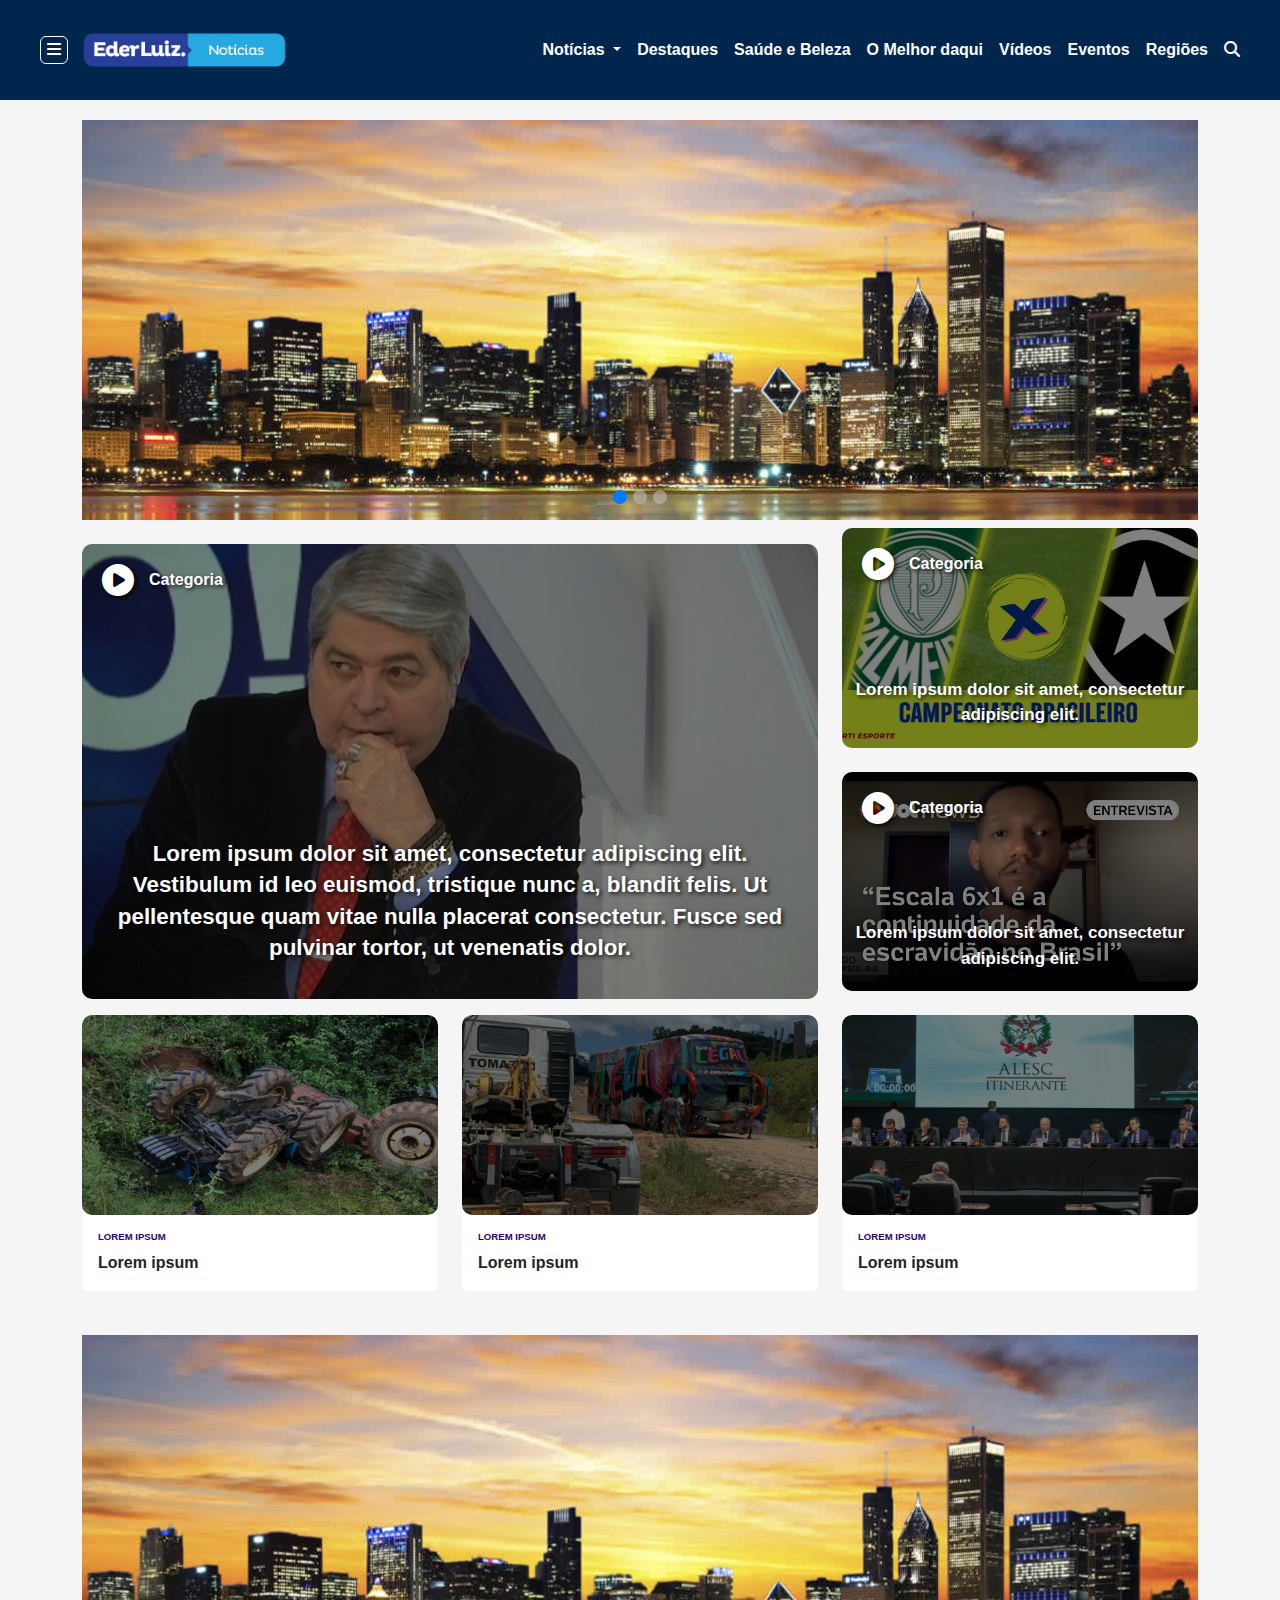
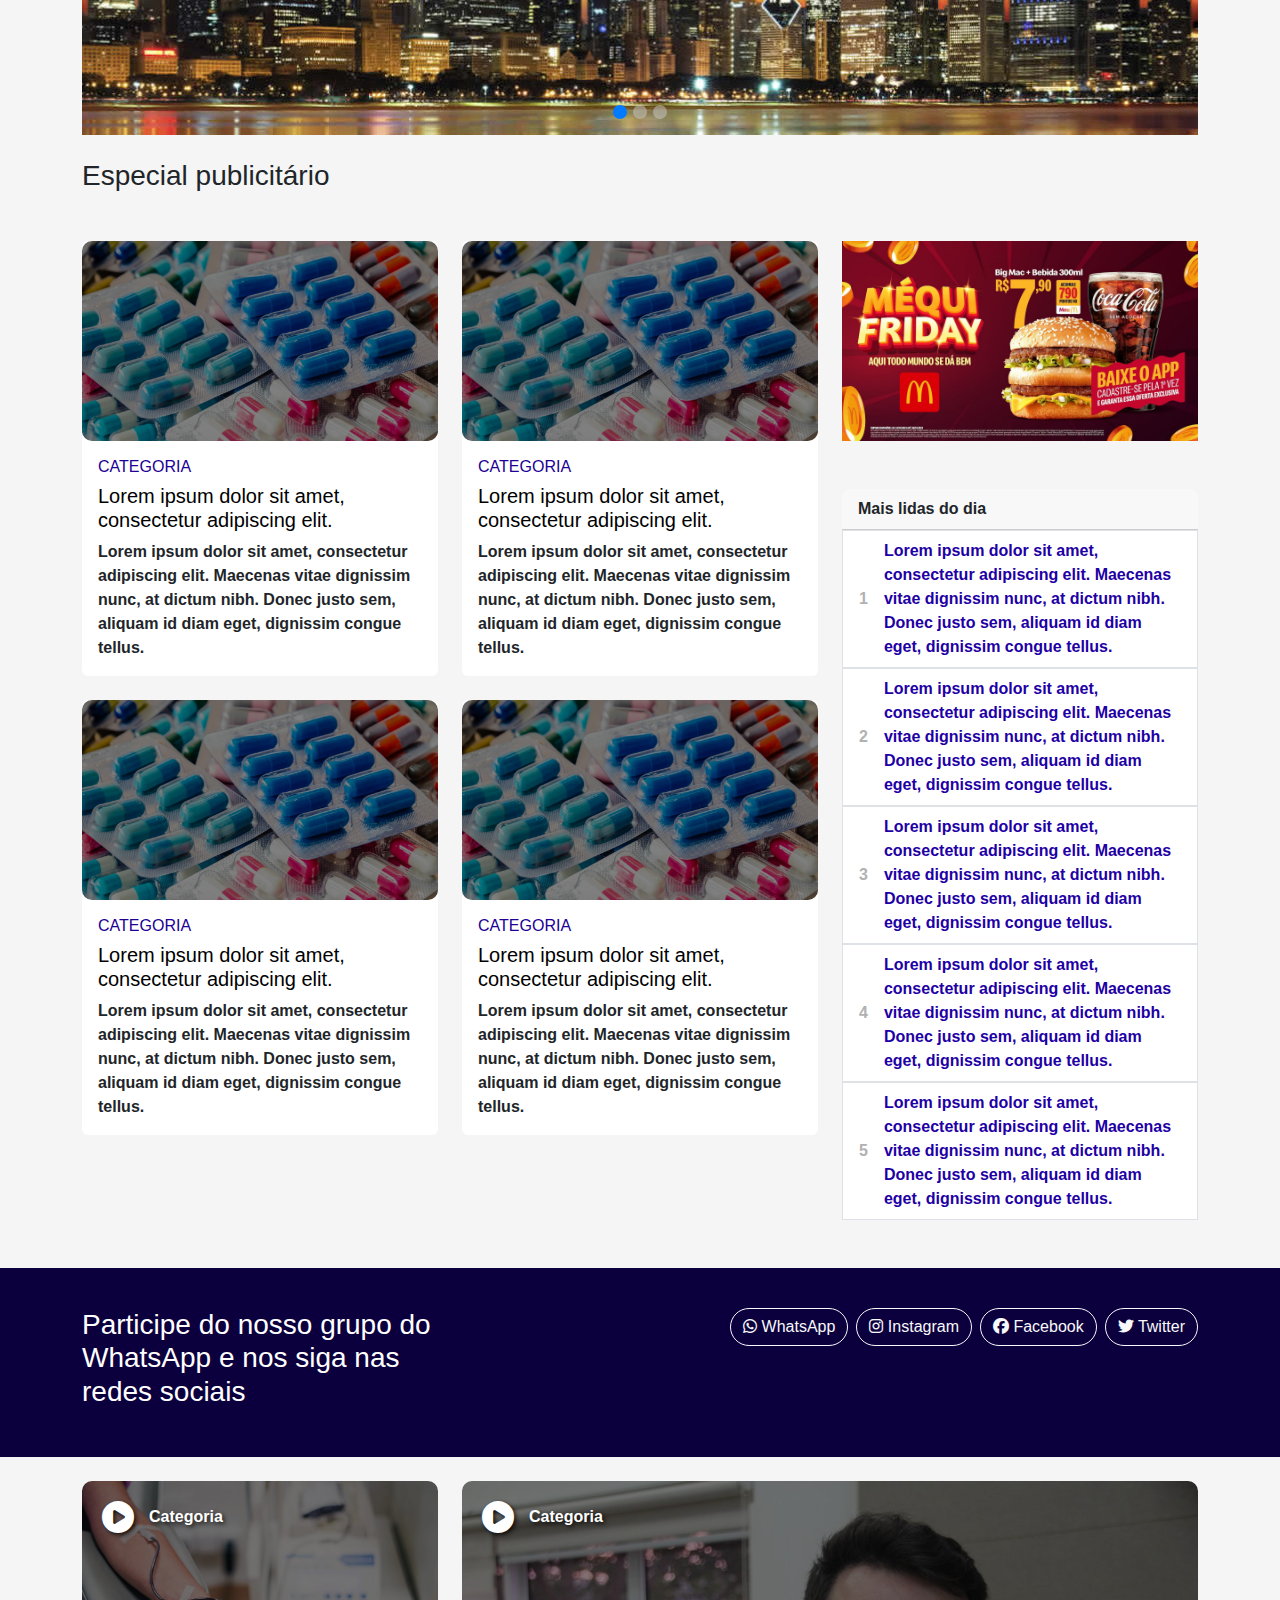
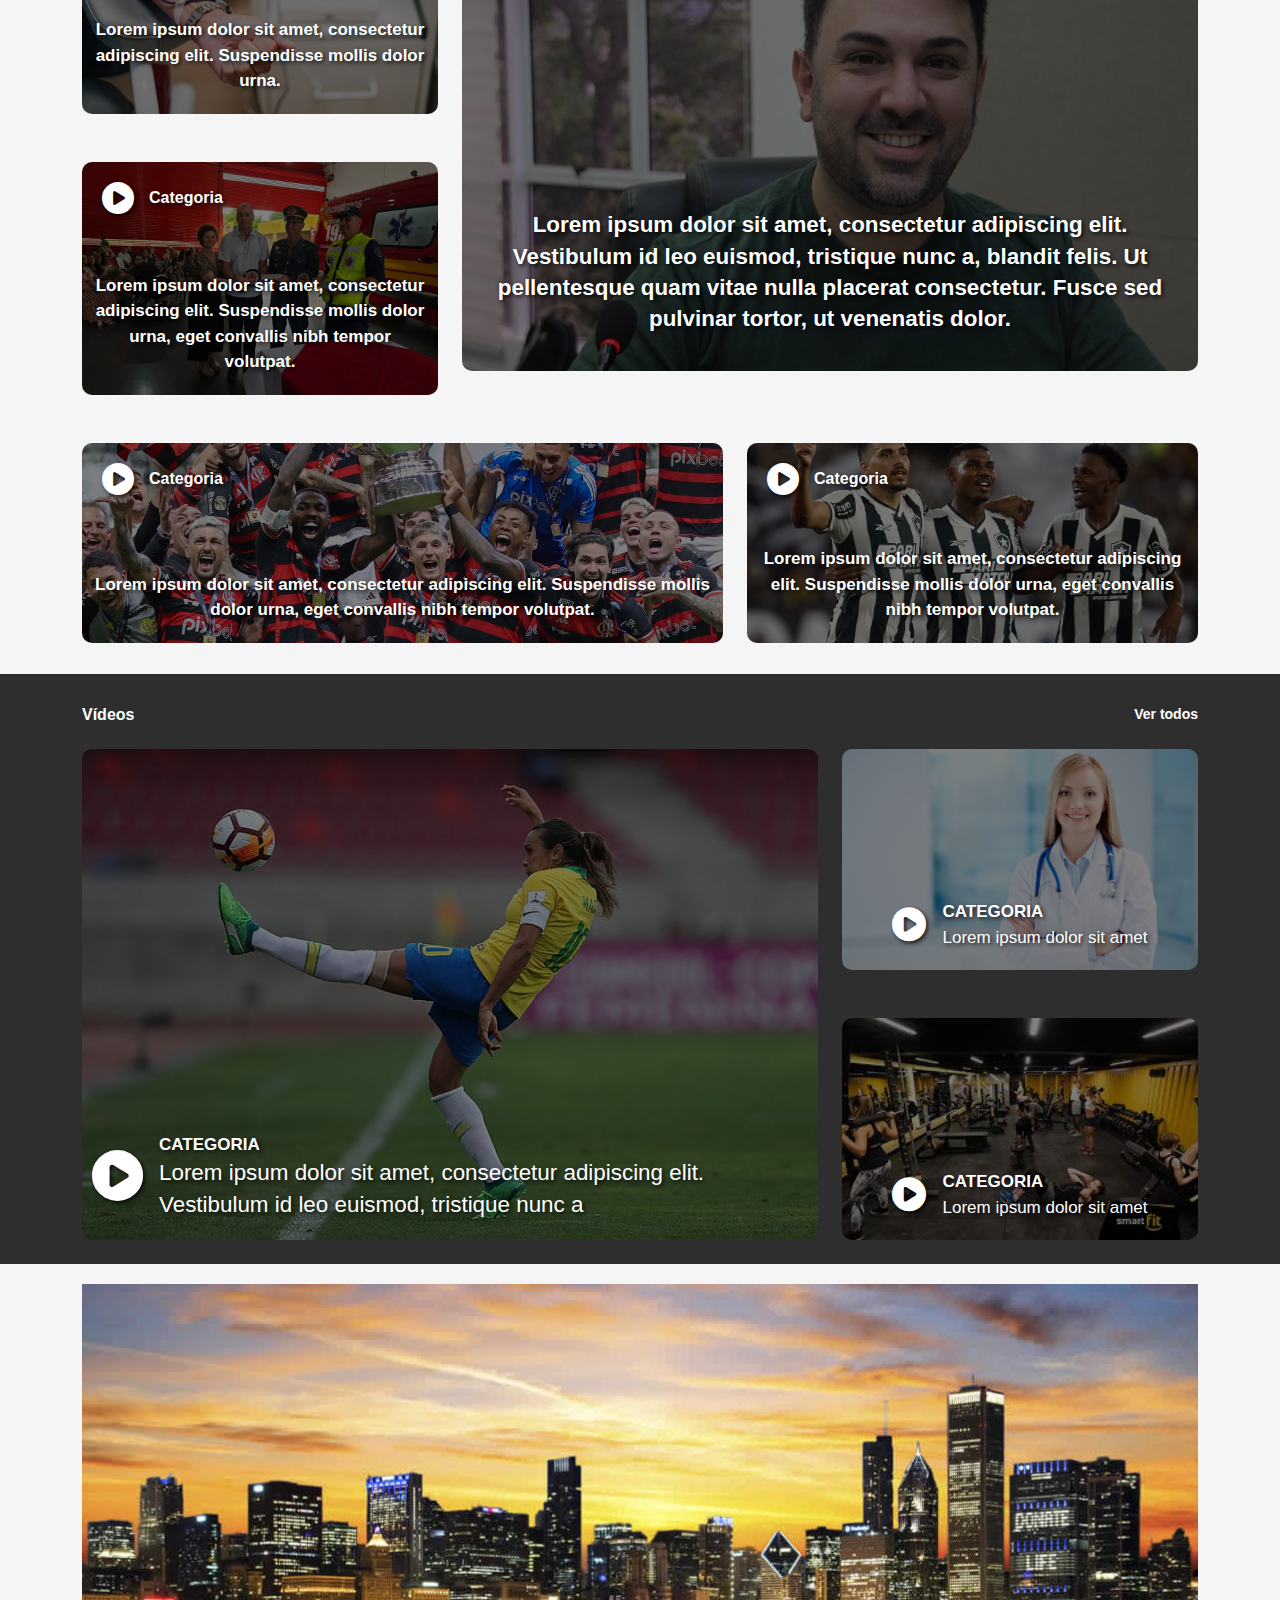
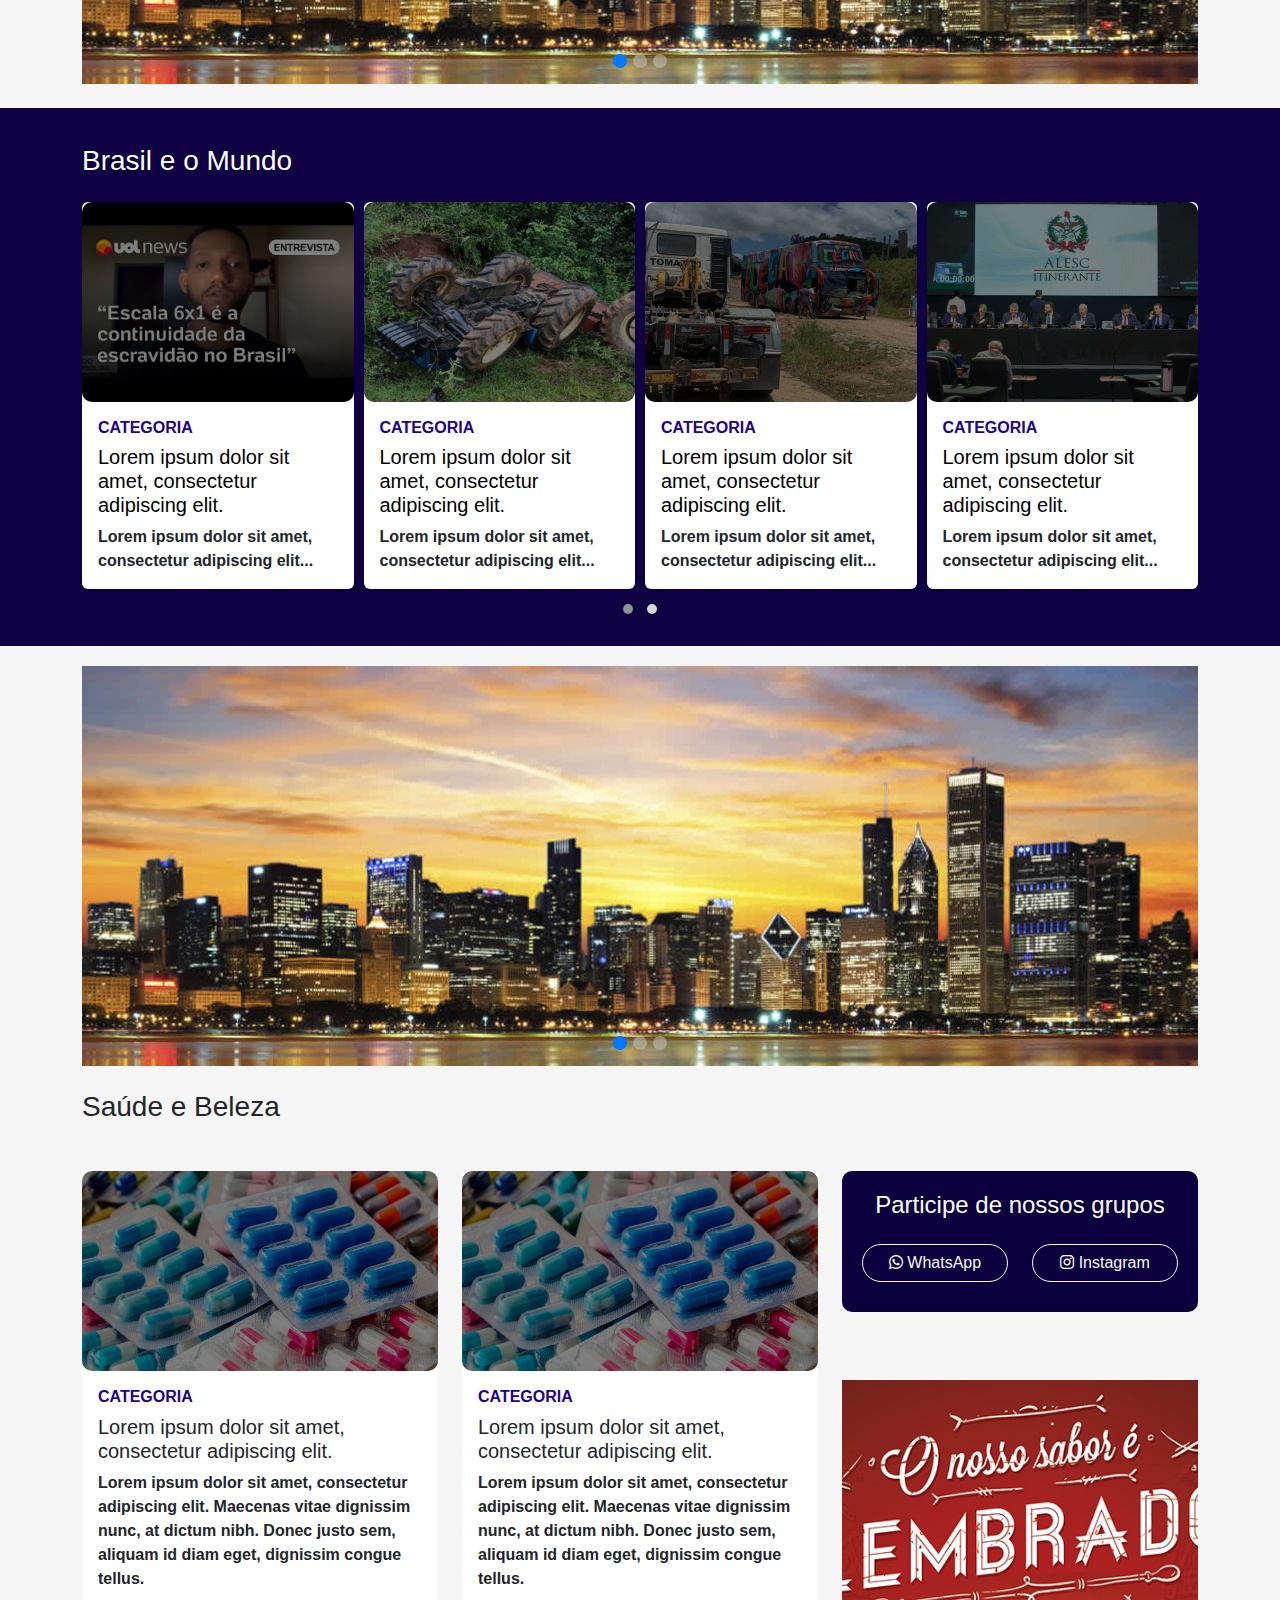
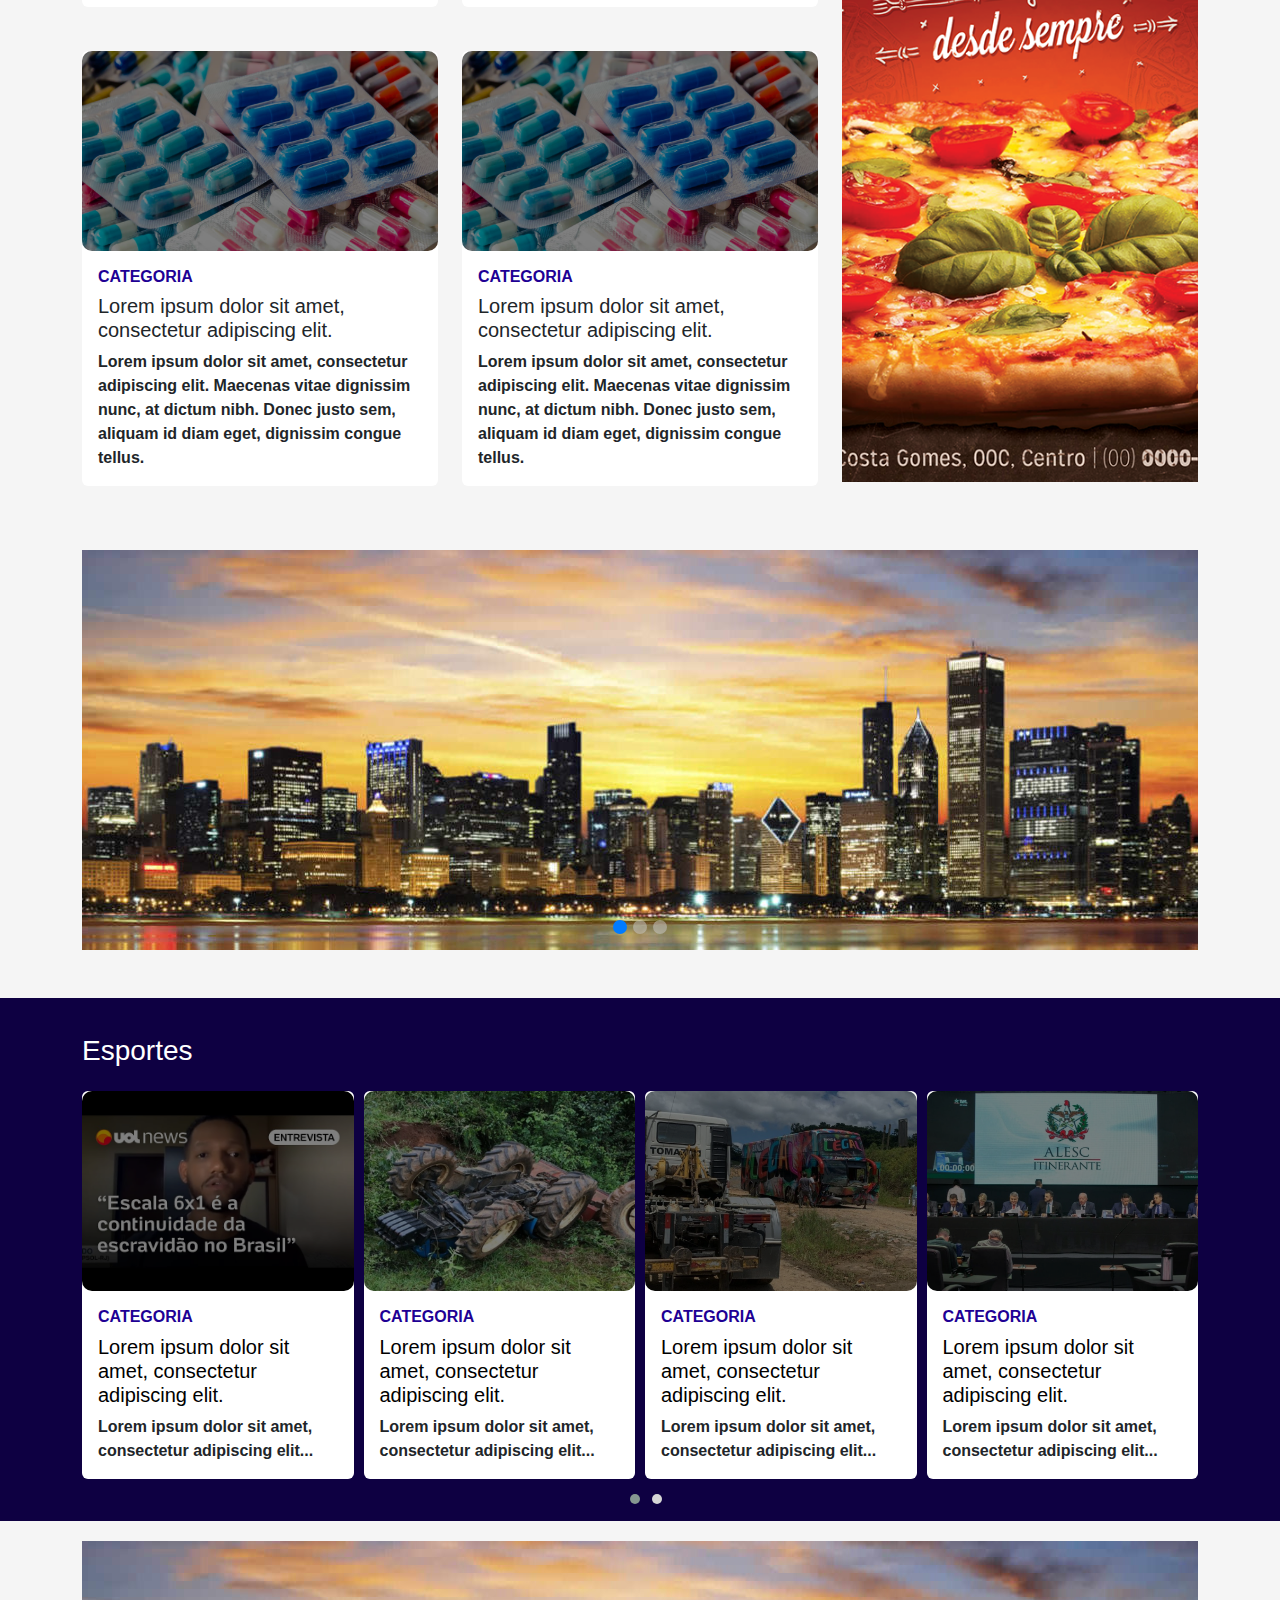
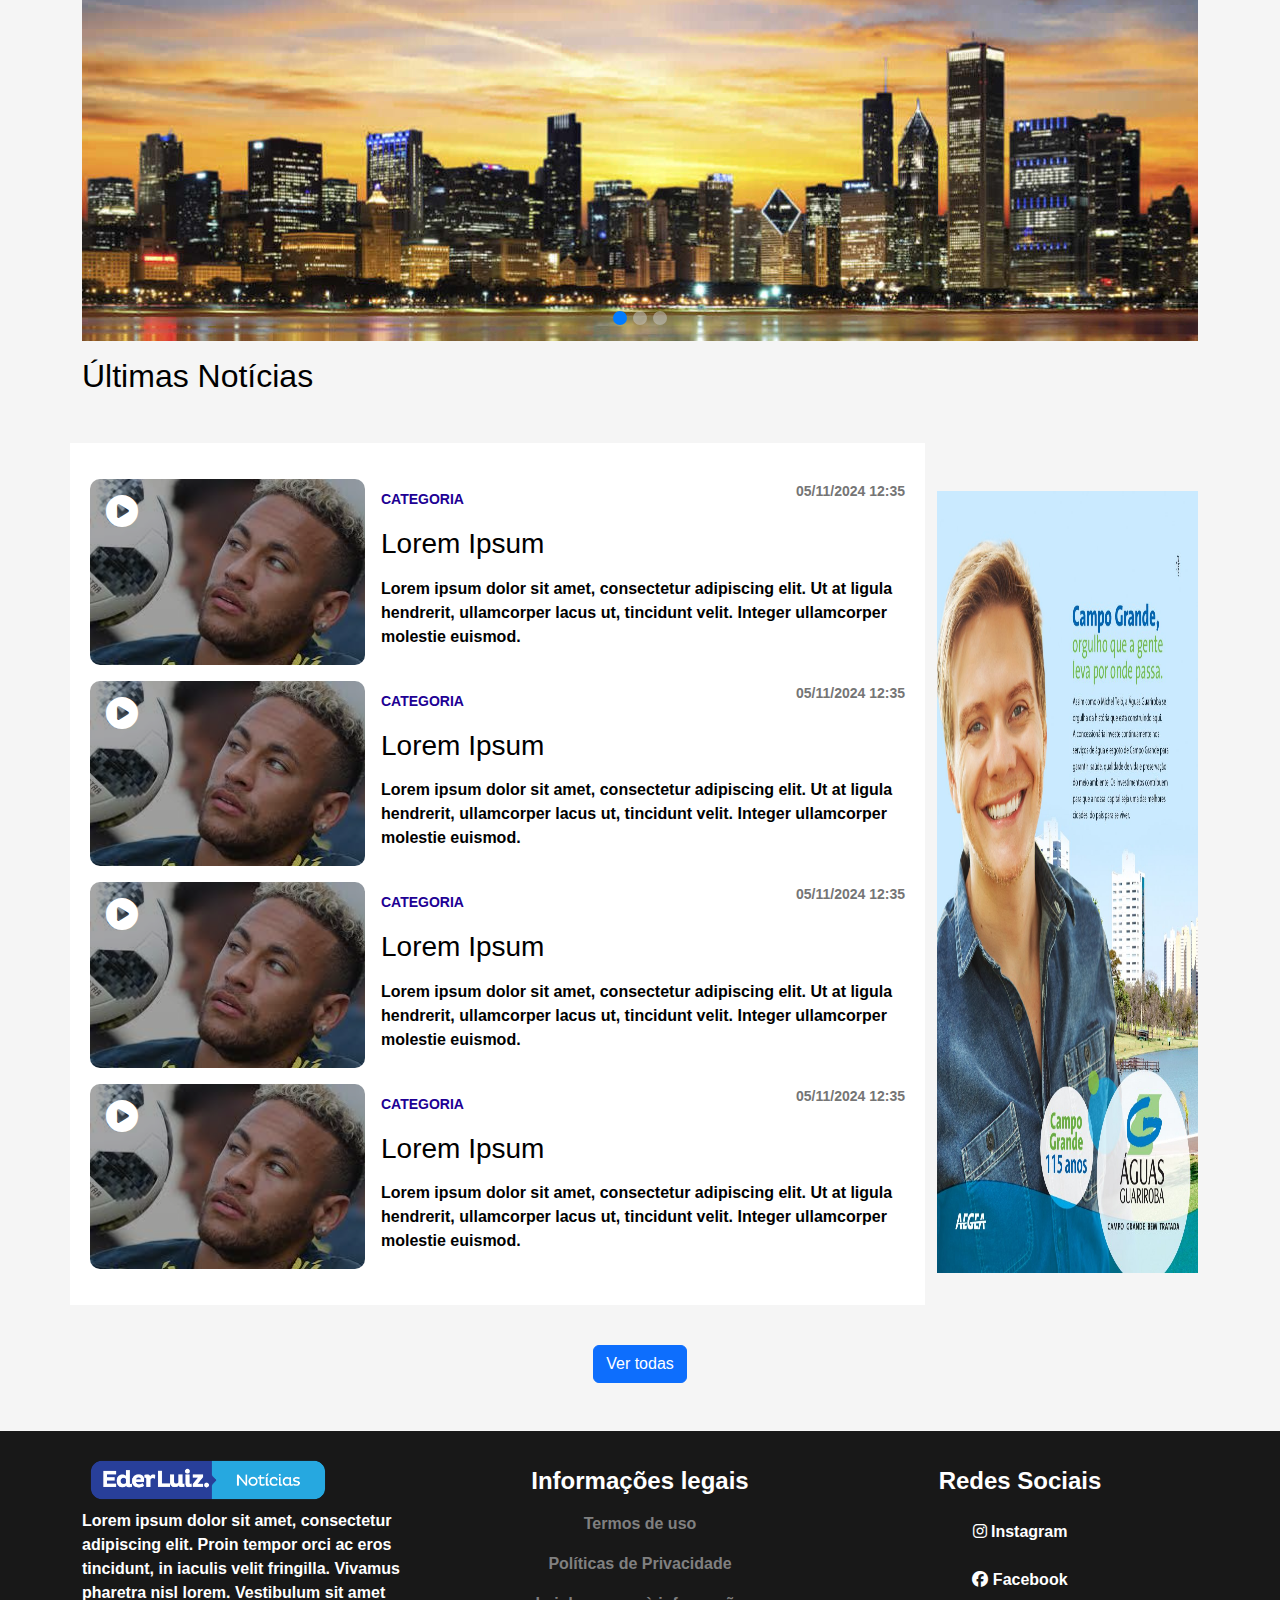
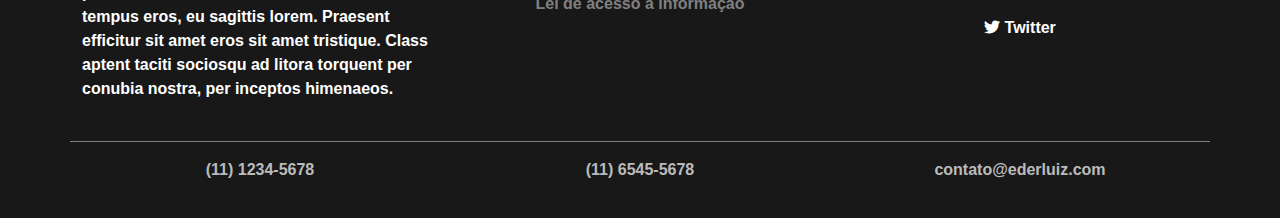
<file: index.html>
<!DOCTYPE html>
<html lang="pt-BR">

<head>
    <meta charset="UTF-8">
    <meta name="viewport" content="width=device-width, initial-scale=1.0">
    <title>Home</title>

    <!-- Bootstrap CSS -->
    <link href="https://cdn.jsdelivr.net/npm/bootstrap@5.3.3/dist/css/bootstrap.min.css" rel="stylesheet"
        crossorigin="anonymous">

    <!-- Bootstrap JS (com Popper incluído no bundle) -->
    <script src="https://cdn.jsdelivr.net/npm/bootstrap@5.3.3/dist/js/bootstrap.bundle.min.js"
        crossorigin="anonymous"></script>

    <!-- CSS do Owl Carousel -->
    <link rel="stylesheet" href="https://cdnjs.cloudflare.com/ajax/libs/OwlCarousel2/2.3.4/assets/owl.carousel.min.css">
    <link rel="stylesheet"
        href="https://cdnjs.cloudflare.com/ajax/libs/OwlCarousel2/2.3.4/assets/owl.theme.default.min.css">

    <!-- jQuery -->
    <script src="https://code.jquery.com/jquery-3.6.0.min.js"></script>

    <!-- JS do Owl Carousel -->
    <script src="https://cdnjs.cloudflare.com/ajax/libs/OwlCarousel2/2.3.4/owl.carousel.min.js"></script>

    <!--Font Awesome-->
    <link rel="stylesheet" href="https://cdnjs.cloudflare.com/ajax/libs/font-awesome/6.4.2/css/all.min.css"
        crossorigin="anonymous" referrerpolicy="no-referrer" />

    <!--CSS-->
    <link rel="stylesheet" href="css/styles.css">
</head>

<body>
    <!-- Navbar -->
    <nav class="navbar navbar-expand-lg navbar-custom">
        <div class="container-fluid">
            <!-- Primeiro Menu hambúrguer -->
            <button class="navbar-toggler" type="button" data-bs-toggle="collapse" data-bs-target="#navbarNav"
                aria-controls="navbarNav" aria-expanded="false" aria-label="Toggle navigation">
                <i class="fa-solid fa-bars"></i>
            </button>

            <!-- Segundo Menu hambúrguer (visível sempre) -->
            <button class="navbar-toggler-visible ms-2" type="button" data-bs-toggle="offcanvas"
                data-bs-target="#offcanvasMenu" aria-controls="offcanvasMenu" aria-expanded="false"
                aria-label="Toggle navigation">
                <i class="fa-solid fa-bars"></i>
            </button>

            <!-- Texto "Eder Luiz" -->
            <a class="navbar-brand ms-2" href="#"><img src="./imgs/logo.png" style="height: 50px;"
                    class="img-fluid"></a>

            <!-- Links de navegação -->
            <div class="collapse navbar-collapse" id="navbarNav">
                <ul class="navbar-nav ms-auto">
                    <!-- Dropdown Notícias -->
                    <li class="nav-item dropdown">
                        <a class="nav-link dropdown-toggle" href="#" id="navbarDropdown" role="button"
                            data-bs-toggle="dropdown" aria-expanded="false">
                            Notícias
                        </a>
                        <ul class="dropdown-menu" aria-labelledby="navbarDropdown">
                            <li><a class="dropdown-item" href="editoria.html">Todas</a></li>
                            <li><a class="dropdown-item" href="editoria.html">Destaque</a></li>
                            <li><a class="dropdown-item" href="editoria.html">Estado</a></li>
                            <li><a class="dropdown-item" href="editoria.html">Região</a></li>
                            <li><a class="dropdown-item" href="editoria.html">Política</a></li>
                            <li><a class="dropdown-item" href="editoria.html">Esporte</a></li>
                            <li><a class="dropdown-item" href="editoria.html">Brasil e Mundo</a></li>
                            <li><a class="dropdown-item" href="editoria.html">Saúde e Beleza</a></li>
                        </ul>
                    </li>
                    <li class="nav-item"><a class="nav-link" href="editoria.html">Destaques</a></li>
                    <li class="nav-item"><a class="nav-link" href="editoria.html">Saúde e Beleza</a></li>
                    <li class="nav-item"><a class="nav-link" href="editoria.html">O Melhor daqui</a></li>
                    <li class="nav-item"><a class="nav-link" href="editoria.html">Vídeos</a></li>
                    <li class="nav-item"><a class="nav-link" href="editoria.html">Eventos</a></li>
                    <li class="nav-item"><a class="nav-link" href="editoria.html">Regiões</a></li>
                    <li class="nav-item"><a style="cursor: pointer;" class="nav-link" onclick="abrirPesquisa()"><i
                                class="fa-solid fa-magnifying-glass"></i></a>
                    </li>
                </ul>
            </div>
        </div>
        </div>
    </nav>

    <!-- Modal de Pesquisa -->
    <div id="modal-pesquisa" class="modal-pesquisa">
        <div class="modal-content">
            <!-- Caixa de Pesquisa -->
            <div class="search-box">
                <input type="text" placeholder="Pesquisar" />
                <button>
                    <i class="fa-solid fa-magnifying-glass"></i>
                </button>
            </div>
        </div>

        <!-- Botão de Fechar -->
        <button class="btn-close-modal" onclick="fecharPesquisa()">&times;</button>
    </div>

    <!-- Offcanvas Menu -->
    <div class="offcanvas offcanvas-start text-white" tabindex="-1" id="offcanvasMenu"
        aria-labelledby="offcanvasMenuLabel" style="background-color: #00155c;">
        <div class="offcanvas-header">
            <h5 class="offcanvas-title" id="offcanvasMenuLabel">Menu</h5>
            <button type="button" class="btn-close btn-close-white" data-bs-dismiss="offcanvas"
                aria-label="Close"></button>
        </div>
        <div class="offcanvas-body">
            <ul class="nav flex-column">
                <li class="nav-item"><a class="nav-link text-white" href="index.html"><i class="fa-solid fa-house"></i>
                        Início</a></li>
                <li class="nav-item"><a class="nav-link text-white" href="editoria.html"><i
                            class="fa-solid fa-check-to-slot"></i>Classificados</a></li>
                <li class="nav-item"><a class="nav-link text-white" href="editoria.html"><i
                            class="fa-solid fa-briefcase"></i>
                        Empregos</a></li>
                <li class="nav-item"><a class="nav-link text-white" href="editoria.html"><i
                            class="fa-solid fa-user-xmark"></i> VC
                        Repórter</a></li>
                <li class="nav-item"><a class="nav-link text-white" href="editoria.html"><i
                            class="fa-solid fa-users"></i>
                        Parceiros</a></li>
                <li class="nav-item"><a class="nav-link text-white" href="editoria.html"><i
                            class="fa-solid fa-bullhorn"></i>
                        Anuncie</a></li>
                <li class="nav-item"><a class="nav-link text-white" href="editoria.html"><i
                            class="fa-solid fa-user"></i>
                        Contato</a></li>
            </ul>
        </div>
    </div>

    <!--Carousel-->
    <div class="container">
        <div class="row">
            <div class="col">
                <section class="carousel-section">
                    <div id="bootstrapCarousel" class="carousel slide" data-bs-ride="carousel">
                        <!-- Indicadores (bolinhas) -->
                        <div class="carousel-indicators">
                            <button type="button" data-bs-target="#bootstrapCarousel" data-bs-slide-to="0"
                                class="active" aria-current="true" aria-label="Slide 1"></button>
                            <button type="button" data-bs-target="#bootstrapCarousel" data-bs-slide-to="1"
                                aria-label="Slide 2"></button>
                            <button type="button" data-bs-target="#bootstrapCarousel" data-bs-slide-to="2"
                                aria-label="Slide 3"></button>
                        </div>

                        <!-- Slides -->
                        <div class="carousel-inner">
                            <div class="carousel-item active">
                                <a href="noticia.html">
                                    <img src="./imgs/1.jpg" class="d-block w-100" alt="Slide 1"
                                        style="height: 400px; object-fit: cover;">
                                </a>
                            </div>
                            <div class="carousel-item">
                                <a href="noticia.html">
                                    <img src="./imgs/2.jpg" class="d-block w-100" alt="Slide 1"
                                        style="height: 400px; object-fit: cover;">
                                </a>
                            </div>
                            <div class="carousel-item">
                                <a href="noticia.html">
                                    <img src="./imgs/3.png" class="d-block w-100" alt="Slide 1"
                                        style="height: 400px; object-fit: cover;">
                                </a>
                            </div>
                        </div>
                    </div>
                </section>
            </div>
        </div>
    </div>

    <!--Imagens-->
    <div class="container">
        <div class="row">
            <!-- Imagem grande com texto -->
            <div class="col-md-8 d-flex align-items-stretch mt-4 mb-3">
                <div class="image-real-container w-100 position-relative">
                    <a href="noticia.html">
                        <!-- Imagem -->
                        <img src="./imgs/img.jpg" class="img-fluid img1">

                        <!-- Texto no topo da imagem -->
                        <div class="text-overlay top-left d-flex align-items-center">
                            <i class="fa-sharp fa-solid fa-circle-play fa-2x"></i>
                            <span>Categoria</span>
                        </div>

                        <!-- Texto na parte inferior da imagem -->
                        <div class="text-overlay bottom">
                            <p class="responsive-text">
                                Lorem ipsum dolor sit amet, consectetur adipiscing elit. Vestibulum id leo euismod,
                                tristique nunc a, blandit felis. Ut pellentesque quam vitae nulla placerat consectetur.
                                Fusce sed pulvinar tortor, ut venenatis dolor.
                            </p>
                        </div>
                    </a>
                </div>
            </div>

            <!-- Imagens menores com texto -->
            <div class="col-md-4 d-flex flex-column justify-content-between">
                <div class="image-container mb-3 mt-2 flex-grow-1">
                    <a href="noticia.html">

                        <img src="./imgs/img2.jpg" class="img-fluid h-100">
                        <div class="text-overlay top-left d-flex align-items-center">
                            <i class="fa-sharp fa-solid fa-circle-play fa-2x"></i>
                            <span>Categoria</span>
                        </div>
                        <div class="text-overlay bottom">Lorem ipsum dolor sit amet, consectetur adipiscing elit.</div>

                    </a>
                </div>
                <div class="image-container mb-4 mt-2 flex-grow-1">
                    <a href="noticia.html">
                        <img src="./imgs/img3.jpg" class="img-fluid h-100">
                        <div class="text-overlay top-left d-flex align-items-center">
                            <i class="fa-sharp fa-solid fa-circle-play fa-2x"></i>
                            <span>Categoria</span>
                        </div>
                        <div class="text-overlay bottom">Lorem ipsum dolor sit amet, consectetur adipiscing elit.</div>
                    </a>
                </div>
            </div>
        </div>
    </div>

    <!--Cards-->
    <div class="container cards-noticias">
        <div class="row">
            <div class="col-md-4 mb-4">
                <div class="card" style="width: 100%;">
                    <div class="image-container">
                        <a href="noticia.html"><img src="./imgs/img4.jpg" class="card-img-top" alt="Lorem ipsum"></a>
                    </div>
                    <div class="card-body">
                        <h5 class="card-title">Lorem ipsum</h5>
                        <p class="card-text">Lorem ipsum</p>
                    </div>
                </div>
            </div>
            <div class="col-md-4 mb-4">
                <div class="card" style="width: 100%;">
                    <div class="image-container">
                        <a href="noticia.html"><img src="./imgs/img5.jpg" class="card-img-top" alt="Lorem ipsum"></a>
                    </div>
                    <div class="card-body">
                        <h5 class="card-title">Lorem ipsum</h5>
                        <p class="card-text">Lorem ipsum</p>
                    </div>
                </div>
            </div>
            <div class="col-md-4 mb-4">
                <div class="card" style="width: 100%;">
                    <div class="image-container">
                        <a href="noticia.html"><img src="./imgs/img6.jpg" class="card-img-top" alt="Lorem ipsum"></a>
                    </div>
                    <div class="card-body">
                        <h5 class="card-title">Lorem ipsum</h5>
                        <p class="card-text">Lorem ipsum</p>
                    </div>
                </div>
            </div>
        </div>
    </div>

    <!--Carousel 2-->
    <div class="container">
        <div class="row">
            <div class="col">
                <section class="carousel-section">
                    <div id="bootstrapCarousel2" class="carousel slide" data-bs-ride="carousel">
                        <!-- Indicadores (bolinhas) -->
                        <div class="carousel-indicators">
                            <button type="button" data-bs-target="#bootstrapCarousel2" data-bs-slide-to="0"
                                class="active" aria-current="true" aria-label="Slide 1"></button>
                            <button type="button" data-bs-target="#bootstrapCarousel2" data-bs-slide-to="1"
                                aria-label="Slide 2"></button>
                            <button type="button" data-bs-target="#bootstrapCarousel2" data-bs-slide-to="2"
                                aria-label="Slide 3"></button>
                        </div>

                        <!-- Slides -->
                        <div class="carousel-inner">
                            <div class="carousel-item active">
                                <a href="noticia.html">
                                    <img src="./imgs/1.jpg" class="d-block w-100" alt="Slide 1"
                                        style="height: 400px; object-fit: cover;">
                                </a>
                            </div>
                            <div class="carousel-item">
                                <a href="noticia.html">
                                    <img src="./imgs/2.jpg" class="d-block w-100" alt="Slide 1"
                                        style="height: 400px; object-fit: cover;">
                                </a>
                            </div>
                            <div class="carousel-item">
                                <a href="noticia.html">
                                    <img src="./imgs/3.png" class="d-block w-100" alt="Slide 1"
                                        style="height: 400px; object-fit: cover;">
                                </a>
                            </div>
                        </div>
                    </div>
                </section>
            </div>
        </div>
    </div>

    <!--Especial publicitario-->
    <section class="container cards-especial-publicitario mt-4">
        <div class="row">
            <div class="col-md-12">
                <h3 class="mb-5">Especial publicitário</h3>
            </div>
            <div class="col-md-8">
                <div class="row">
                    <div class="col-md-6 mb-4">
                        <div class="card" style="width: 100%;">
                            <div class="image-container">
                                <a href="noticia.html"><img src="./imgs/img10.jpg" class="card-img-top"
                                        alt="Lorem ipsum"></a>
                            </div>
                            <div class="card-body">
                                <h6 class="card-categoria">Categoria</h6>
                                <h5 class="card-title">Lorem ipsum dolor sit amet, consectetur adipiscing elit.</h5>
                                <p class="card-text">Lorem ipsum dolor sit amet, consectetur adipiscing elit. Maecenas
                                    vitae dignissim nunc, at dictum nibh. Donec justo sem, aliquam id diam eget,
                                    dignissim congue tellus.</p>
                            </div>
                        </div>
                    </div>
                    <div class="col-md-6 mb-4">
                        <div class="card" style="width: 100%;">
                            <div class="image-container">
                                <a href="noticia.html"><img src="./imgs/img10.jpg" class="card-img-top"
                                        alt="Lorem ipsum"></a>
                            </div>
                            <div class="card-body">
                                <h6 class="card-categoria">Categoria</h6>
                                <h5 class="card-title">Lorem ipsum dolor sit amet, consectetur adipiscing elit.</h5>
                                <p class="card-text">Lorem ipsum dolor sit amet, consectetur adipiscing elit. Maecenas
                                    vitae dignissim nunc, at dictum nibh. Donec justo sem, aliquam id diam eget,
                                    dignissim congue tellus.</p>
                            </div>
                        </div>
                    </div>
                    <div class="col-md-6 mb-4">
                        <div class="card" style="width: 100%;">
                            <div class="image-container">
                                <a href="noticia.html"><img src="./imgs/img10.jpg" class="card-img-top"
                                        alt="Lorem ipsum"></a>
                            </div>
                            <div class="card-body">
                                <h6 class="card-categoria">Categoria</h6>
                                <h5 class="card-title">Lorem ipsum dolor sit amet, consectetur adipiscing elit.</h5>
                                <p class="card-text">Lorem ipsum dolor sit amet, consectetur adipiscing elit. Maecenas
                                    vitae dignissim nunc, at dictum nibh. Donec justo sem, aliquam id diam eget,
                                    dignissim congue tellus.</p>
                            </div>
                        </div>
                    </div>
                    <div class="col-md-6 mb-4">
                        <div class="card" style="width: 100%;">
                            <div class="image-container">
                                <a href="noticia.html"><img src="./imgs/img10.jpg" class="card-img-top"
                                        alt="Lorem ipsum"></a>
                            </div>
                            <div class="card-body">
                                <h6 class="card-categoria">Categoria</h6>
                                <h5 class="card-title">Lorem ipsum dolor sit amet, consectetur adipiscing elit.</h5>
                                <p class="card-text">Lorem ipsum dolor sit amet, consectetur adipiscing elit. Maecenas
                                    vitae dignissim nunc, at dictum nibh. Donec justo sem, aliquam id diam eget,
                                    dignissim congue tellus.</p>
                            </div>
                        </div>
                    </div>
                </div>
            </div>
            <aside class="col-md-4 noticias-lidas">
                <div class="anuncio">
                    <a href="noticia.html"><img src="./imgs/anuncio.jpg" class="img-fluid"></a>
                </div>
                <div class="mais-lidas mt-5 mb-5">
                    <div class="card">
                        <div class="card-header">
                            Mais lidas do dia
                        </div>
                        <ul class="list-group list-group-flush">
                            <a href="noticia.html" style="text-decoration: none;">
                                <li class="list-group-item d-flex align-items-center">
                                    <span class="numero-mais-lida me-3">1</span>
                                    Lorem ipsum dolor sit amet, consectetur adipiscing elit. Maecenas vitae dignissim
                                    nunc,
                                    at dictum nibh. Donec justo
                                    sem, aliquam id diam eget, dignissim congue tellus.
                                </li>
                            </a>
                            <a href="noticia.html" style="text-decoration: none;">
                                <li class="list-group-item d-flex align-items-center">
                                    <span class="numero-mais-lida me-3">2</span>
                                    Lorem ipsum dolor sit amet, consectetur adipiscing elit. Maecenas vitae dignissim
                                    nunc,
                                    at dictum nibh. Donec justo
                                    sem, aliquam id diam eget, dignissim congue tellus.
                                </li>
                            </a>
                            <a href="noticia.html" style="text-decoration: none;">
                                <li class="list-group-item d-flex align-items-center">
                                    <span class="numero-mais-lida me-3">3</span>
                                    Lorem ipsum dolor sit amet, consectetur adipiscing elit. Maecenas vitae dignissim
                                    nunc,
                                    at dictum nibh. Donec justo
                                    sem, aliquam id diam eget, dignissim congue tellus.
                                </li>
                            </a>
                            <a href="noticia.html" style="text-decoration: none;">
                                <li class="list-group-item d-flex align-items-center">
                                    <span class="numero-mais-lida me-3">4</span>
                                    Lorem ipsum dolor sit amet, consectetur adipiscing elit. Maecenas vitae dignissim
                                    nunc,
                                    at dictum nibh. Donec justo
                                    sem, aliquam id diam eget, dignissim congue tellus.
                                </li>
                            </a>
                            <a href="noticia.html" style="text-decoration: none;">
                                <li class="list-group-item d-flex align-items-center">
                                    <span class="numero-mais-lida me-3">5</span>
                                    Lorem ipsum dolor sit amet, consectetur adipiscing elit. Maecenas vitae dignissim
                                    nunc,
                                    at dictum nibh. Donec justo
                                    sem, aliquam id diam eget, dignissim congue tellus.
                                </li>
                            </a>
                        </ul>
                    </div>
                </div>
            </aside>
        </div>
    </section>

    <!--Redes sociais-->
    <section class="redes-sociais">
        <div class="container">
            <div class="row">
                <div class="col-md-4">
                    <h3>Participe do nosso grupo do WhatsApp e nos siga nas redes sociais</h3>
                </div>
                <div class="col-md-8">
                    <div class="d-flex flex-wrap redes-sociais-botoes gap-2">
                        <a href="noticia.html" type="button" class="btn btn-outline-light">
                            <i class="fa-brands fa-whatsapp"></i> WhatsApp
                        </a>
                        <a href="noticia.html" type="button" class="btn btn-outline-light">
                            <i class="fa-brands fa-instagram"></i> Instagram
                        </a>
                        <a href="noticia.html" type="button" class="btn btn-outline-light">
                            <i class="fa-brands fa-facebook"></i> Facebook
                        </a>
                        <a href="noticia.html" type="button" class="btn btn-outline-light">
                            <i class="fa-brands fa-twitter"></i> Twitter
                        </a>
                    </div>
                </div>


            </div>
        </div>
    </section>

    <!--Imagens 2-->
    <div class="container">
        <div class="row">
            <!-- Imagens menores com texto -->
            <div class="col-md-4 d-flex flex-column justify-content-between">
                <div class="image-container mb-4 mt-4 flex-grow-1">
                    <a href="noticia.html">
                        <img src="./imgs/img7.jpg" class="img-fluid h-100">
                        <div class="text-overlay top-left d-flex align-items-center">
                            <i class="fa-sharp fa-solid fa-circle-play fa-2x"></i>
                            <span>Categoria</span>
                        </div>
                        <div class="text-overlay bottom">Lorem ipsum dolor sit amet, consectetur adipiscing elit.
                            Suspendisse mollis dolor urna.
                        </div>
                    </a>
                </div>
                <div class="image-container mb-4 mt-4 flex-grow-1">
                    <a href="noticia.html">
                        <img src="./imgs/img8.jpg" class="img-fluid h-100">
                        <div class="text-overlay top-left d-flex align-items-center">
                            <i class="fa-sharp fa-solid fa-circle-play fa-2x"></i>
                            <span>Categoria</span>
                        </div>
                        <div class="text-overlay bottom">Lorem ipsum dolor sit amet, consectetur adipiscing elit.
                            Suspendisse mollis dolor urna, eget convallis nibh tempor volutpat.
                        </div>
                    </a>
                </div>
            </div>

            <!-- Imagem grande com texto -->
            <div class="col-md-8 d-flex align-items-stretch mt-4 mb-5">
                <a href="noticia.html">
                    <div class="image-real-container w-100 h-100 position-relative">
                        <img src="./imgs/img9.jpg" class="img-fluid img1">
                        <div class="text-overlay top-left d-flex align-items-center">
                            <i class="fa-sharp fa-solid fa-circle-play fa-2x"></i>
                            <span>Categoria</span>
                        </div>
                        <div class="text-overlay bottom">
                            <p class="responsive-text">
                                Lorem ipsum dolor sit amet, consectetur adipiscing elit. Vestibulum id leo euismod,
                                tristique nunc a,
                                blandit felis. Ut pellentesque quam vitae nulla placerat consectetur. Fusce sed pulvinar
                                tortor, ut
                                venenatis dolor.
                            </p>
                        </div>
                    </div>
                </a>
            </div>
        </div>
    </div>

    <!--Imagens 2 na parte de baixo-->
    <div class="container">
        <div class="row">
            <!-- Primeira imagem -->
            <div class="col-md-7">
                <a href="noticia.html">
                    <div class="image-container mb-4 mt-4">
                        <img src="./imgs/img11.jpg" class="img-fluid w-100">
                        <div class="text-overlay top-left d-flex align-items-center">
                            <i class="fa-sharp fa-solid fa-circle-play fa-2x"></i>
                            <span>Categoria</span>
                        </div>
                        <div class="text-overlay bottom">Lorem ipsum dolor sit amet, consectetur adipiscing elit.
                            Suspendisse mollis dolor urna, eget convallis nibh tempor volutpat.
                        </div>
                    </div>
                </a>
            </div>
            <!-- Segunda imagem -->
            <div class="col-md-5">
                <a href="noticia.html">
                    <div class="image-container mb-4 mt-4">
                        <img src="./imgs/img12.jpg" class="img-fluid w-100">
                        <div class="text-overlay top-left d-flex align-items-center">
                            <i class="fa-sharp fa-solid fa-circle-play fa-2x"></i>
                            <span>Categoria</span>
                        </div>
                        <div class="text-overlay bottom">Lorem ipsum dolor sit amet, consectetur adipiscing elit.
                            Suspendisse mollis dolor urna, eget convallis nibh tempor volutpat.
                        </div>
                    </div>
                </a>
            </div>
        </div>
    </div>

    <!--Videos-->
    <section class="videos">
        <div class="container">
            <div class="row justify-content-between align-items-center">
                <!-- Texto alinhado à esquerda -->
                <div class="col-auto">
                    <h6 class="mb-0">Vídeos</h6>
                </div>
                <!-- Texto alinhado à direita -->
                <div class="col-auto">
                    <small class="text-end d-block">Ver todos</small>
                </div>
            </div>

            <div class="row">
                <!-- Imagem grande com texto -->
                <div class="col-md-8 d-flex align-items-stretch mt-4 mb-4">
                    <a href="noticia.html">
                        <div class="image-real-container w-100 position-relative">
                            <img src="./imgs/img13.jpg" class="img-fluid img1">
                            <div class="text-overlay bottom d-flex align-items-center">
                                <!-- Ícone grande -->
                                <i class="fa-sharp fa-solid fa-circle-play fa-3x me-3"></i>
                                <!-- Texto ao lado -->
                                <div>
                                    <span class="d-block fw-bold text-start">Categoria</span>
                                    <p class="responsive-text mb-0 text-start">
                                        Lorem ipsum dolor sit amet, consectetur adipiscing elit. Vestibulum id leo
                                        euismod,
                                        tristique nunc a
                                    </p>
                                </div>
                            </div>
                        </div>
                    </a>
                </div>

                <!-- Imagens menores com texto -->
                <div class="col-md-4 d-flex flex-column justify-content-between">
                    <div class="image-container mb-4 mt-4 flex-grow-1">
                        <a href="noticia.html">
                            <img src="./imgs/img14.jpg" class="img-fluid h-100">
                            <div class="text-overlay bottom d-flex align-items-center">
                                <!-- Ícone grande -->
                                <i class="fa-sharp fa-solid fa-circle-play fa-2x me-3"></i>
                                <!-- Texto ao lado -->
                                <div>
                                    <span class="d-block fw-bold text-start">Categoria</span>
                                    <p class="mb-0 text-start">Lorem ipsum dolor sit amet</p>
                                </div>
                            </div>
                        </a>
                    </div>
                    <div class="image-container mb-4 mt-4 flex-grow-1">
                        <a href="noticia.html">
                            <img src="./imgs/img15.jpg" class="img-fluid h-100">
                            <div class="text-overlay bottom d-flex align-items-center">
                                <i class="fa-sharp fa-solid fa-circle-play fa-2x me-3"></i>
                                <div>
                                    <span class="d-block fw-bold text-start">Categoria</span>
                                    <p class="mb-0 text-start">Lorem ipsum dolor sit amet</p>
                                </div>
                            </div>
                        </a>
                    </div>
                </div>
            </div>

        </div>
    </section>

    <!--Carousel 3-->
    <div class="container">
        <div class="row">
            <div class="col">
                <section class="carousel-section">
                    <div id="bootstrapCarousel3" class="carousel slide" data-bs-ride="carousel">
                        <!-- Indicadores (bolinhas) -->
                        <div class="carousel-indicators">
                            <button type="button" data-bs-target="#bootstrapCarousel3" data-bs-slide-to="0"
                                class="active" aria-current="true" aria-label="Slide 1"></button>
                            <button type="button" data-bs-target="#bootstrapCarousel3" data-bs-slide-to="1"
                                aria-label="Slide 2"></button>
                            <button type="button" data-bs-target="#bootstrapCarousel3" data-bs-slide-to="2"
                                aria-label="Slide 3"></button>
                        </div>

                        <!-- Slides -->
                        <div class="carousel-inner">
                            <div class="carousel-item active">
                                <a href="noticia.html">
                                    <img src="./imgs/1.jpg" class="d-block w-100" alt="Slide 1"
                                        style="height: 400px; object-fit: cover;">
                                </a>
                            </div>
                            <div class="carousel-item">
                                <a href="noticia.html">
                                    <img src="./imgs/2.jpg" class="d-block w-100" alt="Slide 1"
                                        style="height: 400px; object-fit: cover;">
                                </a>
                            </div>
                            <div class="carousel-item">
                                <a href="noticia.html">
                                    <img src="./imgs/3.png" class="d-block w-100" alt="Slide 1"
                                        style="height: 400px; object-fit: cover;">
                                </a>
                            </div>
                        </div>
                    </div>
                </section>
            </div>
        </div>
    </div>

    <!--Brasil e o mundo-->
    <section class="brasil-e-o-mundo mt-4">
        <div class="container">
            <h3 class="mt-3 mb-4">Brasil e o Mundo</h3>
            <!-- Container do Owl Carousel -->
            <div id="carouselBrasilMundo" class="owl-carousel owl-theme">
                <!-- Slide 1 -->
                <div class="item">
                    <a href="noticia.html" style="text-decoration: none;">
                        <div class="card" style="width: 100%;">
                            <div class="image-container">
                                <img src="./imgs/img3.jpg" class="card-img-top" alt="Lorem ipsum">
                            </div>
                            <div class="card-body">
                                <h6 class="card-categoria">Categoria</h6>
                                <h5 class="card-title">Lorem ipsum dolor sit amet, consectetur adipiscing elit.</h5>
                                <p class="card-text">Lorem ipsum dolor sit amet, consectetur adipiscing elit...</p>
                            </div>
                        </div>
                    </a>
                </div>
                <!-- Slide 2 -->
                <div class="item">
                    <a href="noticia.html" style="text-decoration: none;">
                        <div class="card" style="width: 100%;">
                            <div class="image-container">
                                <img src="./imgs/img4.jpg" class="card-img-top" alt="Lorem ipsum">
                            </div>
                            <div class="card-body">
                                <h6 class="card-categoria">Categoria</h6>
                                <h5 class="card-title">Lorem ipsum dolor sit amet, consectetur adipiscing elit.</h5>
                                <p class="card-text">Lorem ipsum dolor sit amet, consectetur adipiscing elit...</p>
                            </div>
                        </div>
                    </a>
                </div>
                <!-- Slide 3 -->
                <div class="item">
                    <a href="noticia.html" style="text-decoration: none;">
                        <div class="card" style="width: 100%;">
                            <div class="image-container">
                                <img src="./imgs/img5.jpg" class="card-img-top" alt="Lorem ipsum">
                            </div>
                            <div class="card-body">
                                <h6 class="card-categoria">Categoria</h6>
                                <h5 class="card-title">Lorem ipsum dolor sit amet, consectetur adipiscing elit.</h5>
                                <p class="card-text">Lorem ipsum dolor sit amet, consectetur adipiscing elit...</p>
                            </div>
                        </div>
                    </a>
                </div>
                <!-- Slide 4 -->
                <div class="item">
                    <a href="noticia.html" style="text-decoration: none;">
                        <div class="card" style="width: 100%;">
                            <div class="image-container">
                                <img src="./imgs/img6.jpg" class="card-img-top" alt="Lorem ipsum">
                            </div>
                            <div class="card-body">
                                <h6 class="card-categoria">Categoria</h6>
                                <h5 class="card-title">Lorem ipsum dolor sit amet, consectetur adipiscing elit.</h5>
                                <p class="card-text">Lorem ipsum dolor sit amet, consectetur adipiscing elit...</p>
                            </div>
                        </div>
                    </a>
                </div>
                <!-- Slide 5 -->
                <div class="item">
                    <a href="noticia.html" style="text-decoration: none;">
                        <div class="card" style="width: 100%;">
                            <div class="image-container">
                                <img src="./imgs/img7.jpg" class="card-img-top" alt="Lorem ipsum">
                            </div>
                            <div class="card-body">
                                <h6 class="card-categoria">Categoria</h6>
                                <h5 class="card-title">Lorem ipsum dolor sit amet, consectetur adipiscing elit.</h5>
                                <p class="card-text">Lorem ipsum dolor sit amet, consectetur adipiscing elit...</p>
                            </div>
                        </div>
                    </a>
                </div>
                <!-- Slide 6 -->
                <div class="item">
                    <a href="noticia.html" style="text-decoration: none;">
                        <div class="card" style="width: 100%;">
                            <div class="image-container">
                                <img src="./imgs/img8.jpg" class="card-img-top" alt="Lorem ipsum">
                            </div>
                            <div class="card-body">
                                <h6 class="card-categoria">Categoria</h6>
                                <h5 class="card-title">Lorem ipsum dolor sit amet, consectetur adipiscing elit.</h5>
                                <p class="card-text">Lorem ipsum dolor sit amet, consectetur adipiscing elit...</p>
                            </div>
                        </div>
                    </a>
                </div>
                <!-- Slide 7 -->
                <div class="item">
                    <a href="noticia.html" style="text-decoration: none;">
                        <div class="card" style="width: 100%;">
                            <div class="image-container">
                                <img src="./imgs/img9.jpg" class="card-img-top" alt="Lorem ipsum">
                            </div>
                            <div class="card-body">
                                <h6 class="card-categoria">Categoria</h6>
                                <h5 class="card-title">Lorem ipsum dolor sit amet, consectetur adipiscing elit.</h5>
                                <p class="card-text">Lorem ipsum dolor sit amet, consectetur adipiscing elit...</p>
                            </div>
                        </div>
                    </a>
                </div>
                <!-- Slide 8 -->
                <div class="item">
                    <a href="noticia.html" style="text-decoration: none;">
                        <div class="card" style="width: 100%;">
                            <div class="image-container">
                                <img src="./imgs/img10.jpg" class="card-img-top" alt="Lorem ipsum">
                            </div>
                            <div class="card-body">
                                <h6 class="card-categoria">Categoria</h6>
                                <h5 class="card-title">Lorem ipsum dolor sit amet, consectetur adipiscing elit.</h5>
                                <p class="card-text">Lorem ipsum dolor sit amet, consectetur adipiscing elit...</p>
                            </div>
                        </div>
                    </a>
                </div>
            </div>
        </div>
    </section>

    <!--Carousel 4-->
    <div class="container">
        <div class="row">
            <div class="col">
                <section class="carousel-section">
                    <div id="bootstrapCarousel4" class="carousel slide" data-bs-ride="carousel">
                        <!-- Indicadores (bolinhas) -->
                        <div class="carousel-indicators">
                            <button type="button" data-bs-target="#bootstrapCarousel4" data-bs-slide-to="0"
                                class="active" aria-current="true" aria-label="Slide 1"></button>
                            <button type="button" data-bs-target="#bootstrapCarousel4" data-bs-slide-to="1"
                                aria-label="Slide 2"></button>
                            <button type="button" data-bs-target="#bootstrapCarousel4" data-bs-slide-to="2"
                                aria-label="Slide 3"></button>
                        </div>

                        <!-- Slides -->
                        <div class="carousel-inner">
                            <div class="carousel-item active">
                                <a href="noticia.html">
                                    <img src="./imgs/1.jpg" class="d-block w-100" alt="Slide 1"
                                        style="height: 400px; object-fit: cover;">
                                </a>
                            </div>
                            <div class="carousel-item">
                                <a href="noticia.html">
                                    <img src="./imgs/2.jpg" class="d-block w-100" alt="Slide 1"
                                        style="height: 400px; object-fit: cover;">
                                </a>
                            </div>
                            <div class="carousel-item">
                                <a href="noticia.html">
                                    <img src="./imgs/3.png" class="d-block w-100" alt="Slide 1"
                                        style="height: 400px; object-fit: cover;">
                                </a>
                            </div>
                        </div>
                    </div>
                </section>
            </div>
        </div>
    </div>

    <!--Saúde e Beleza-->
    <section class="container saude-e-beleza mt-4">
        <div class="row">
            <div class="col-md-12">
                <h3 class="mb-5">Saúde e Beleza</h3>
            </div>
            <div class="col-md-8">
                <div class="row">
                    <div class="col-md-6 mb-4">
                        <a href="noticia.html" style="text-decoration: none;">
                            <div class="card" style="width: 100%;">
                                <div class="image-container">
                                    <img src="./imgs/img10.jpg" class="card-img-top" alt="Lorem ipsum">
                                </div>
                                <div class="card-body">
                                    <h6 class="card-categoria">Categoria</h6>
                                    <h5 class="card-title">Lorem ipsum dolor sit amet, consectetur adipiscing elit.</h5>
                                    <p class="card-text">Lorem ipsum dolor sit amet, consectetur adipiscing elit.
                                        Maecenas
                                        vitae dignissim nunc, at dictum nibh. Donec justo sem, aliquam id diam eget,
                                        dignissim congue tellus.</p>
                                </div>
                            </div>
                        </a>
                    </div>
                    <div class="col-md-6 mb-4">
                        <a href="noticia.html" style="text-decoration: none;">
                            <div class="card" style="width: 100%;">
                                <div class="image-container">
                                    <img src="./imgs/img10.jpg" class="card-img-top" alt="Lorem ipsum">
                                </div>
                                <div class="card-body">
                                    <h6 class="card-categoria">Categoria</h6>
                                    <h5 class="card-title">Lorem ipsum dolor sit amet, consectetur adipiscing elit.</h5>
                                    <p class="card-text">Lorem ipsum dolor sit amet, consectetur adipiscing elit.
                                        Maecenas
                                        vitae dignissim nunc, at dictum nibh. Donec justo sem, aliquam id diam eget,
                                        dignissim congue tellus.</p>
                                </div>
                            </div>
                        </a>
                    </div>
                    <div class="col-md-6 mb-4">
                        <a href="noticia.html" style="text-decoration: none;">
                            <div class="card" style="width: 100%;">
                                <div class="image-container">
                                    <img src="./imgs/img10.jpg" class="card-img-top" alt="Lorem ipsum">
                                </div>
                                <div class="card-body">
                                    <h6 class="card-categoria">Categoria</h6>
                                    <h5 class="card-title">Lorem ipsum dolor sit amet, consectetur adipiscing elit.</h5>
                                    <p class="card-text">Lorem ipsum dolor sit amet, consectetur adipiscing elit.
                                        Maecenas
                                        vitae dignissim nunc, at dictum nibh. Donec justo sem, aliquam id diam eget,
                                        dignissim congue tellus.</p>
                                </div>
                            </div>
                        </a>
                    </div>
                    <div class="col-md-6 mb-4">
                        <a href="noticia.html" style="text-decoration: none;">
                            <div class="card" style="width: 100%;">
                                <div class="image-container">
                                    <img src="./imgs/img10.jpg" class="card-img-top" alt="Lorem ipsum">
                                </div>
                                <div class="card-body">
                                    <h6 class="card-categoria">Categoria</h6>
                                    <h5 class="card-title">Lorem ipsum dolor sit amet, consectetur adipiscing elit.</h5>
                                    <p class="card-text">Lorem ipsum dolor sit amet, consectetur adipiscing elit.
                                        Maecenas
                                        vitae dignissim nunc, at dictum nibh. Donec justo sem, aliquam id diam eget,
                                        dignissim congue tellus.</p>
                                </div>
                            </div>
                        </a>
                    </div>
                </div>
            </div>
            <aside class="col-md-4">
                <div class="nossos-grupos">
                    <h4 class="mb-4">Participe de nossos grupos</h4>
                    <div class="row">
                        <div class="col-md-6 mb-2">
                            <a href="noticia.html" class="btn btn-outline-light"><i class="fa-brands fa-whatsapp"></i>
                                WhatsApp</a>
                        </div>
                        <div class="col-md-6">
                            <a href="noticia.html" class="btn btn-outline-light"><i class="fa-brands fa-instagram"></i>
                                Instagram</a>
                        </div>
                    </div>
                </div>

                <div class="anuncio">
                    <img onclick="abrirAnuncio()" style="cursor: pointer;" class="img-fluid mt-5 mb-5"
                        src="./imgs/anuncio2.png">
                </div>
            </aside>
        </div>
    </section>

    <!--Carousel 5-->
    <div class="container mb-5">
        <div class="row">
            <div class="col">
                <section class="carousel-section">
                    <div id="bootstrapCarousel5" class="carousel slide" data-bs-ride="carousel">
                        <!-- Indicadores (bolinhas) -->
                        <div class="carousel-indicators">
                            <button type="button" data-bs-target="#bootstrapCarousel5" data-bs-slide-to="0"
                                class="active" aria-current="true" aria-label="Slide 1"></button>
                            <button type="button" data-bs-target="#bootstrapCarousel5" data-bs-slide-to="1"
                                aria-label="Slide 2"></button>
                            <button type="button" data-bs-target="#bootstrapCarousel5" data-bs-slide-to="2"
                                aria-label="Slide 3"></button>
                        </div>

                        <!-- Slides -->
                        <div class="carousel-inner">
                            <div class="carousel-item active">
                                <a href="noticia.html">
                                    <img src="./imgs/1.jpg" class="d-block w-100" alt="Slide 1"
                                        style="height: 400px; object-fit: cover;">
                                </a>
                            </div>
                            <div class="carousel-item">
                                <a href="noticia.html">
                                    <img src="./imgs/2.jpg" class="d-block w-100" alt="Slide 1"
                                        style="height: 400px; object-fit: cover;">
                                </a>
                            </div>
                            <div class="carousel-item">
                                <a href="noticia.html">
                                    <img src="./imgs/3.png" class="d-block w-100" alt="Slide 1"
                                        style="height: 400px; object-fit: cover;">
                                </a>
                            </div>
                        </div>
                    </div>
                </section>
            </div>
        </div>
    </div>

    <!-- Esportes -->
    <section class="esportes">
        <div class="container">
            <h3 class="mt-3 mb-4">Esportes</h3>
            <!-- Container do Owl Carousel -->
            <div id="carouselEsportes" class="owl-carousel owl-theme">
                <!-- Slide 1 -->
                <div class="item">
                    <a href="noticia.html" style="text-decoration: none;">
                        <div class="card" style="width: 100%;">
                            <div class="image-container">
                                <img src="./imgs/img3.jpg" class="card-img-top" alt="Lorem ipsum">
                            </div>
                            <div class="card-body">
                                <h6 class="card-categoria">Categoria</h6>
                                <h5 class="card-title">Lorem ipsum dolor sit amet, consectetur adipiscing elit.</h5>
                                <p class="card-text">Lorem ipsum dolor sit amet, consectetur adipiscing elit...</p>
                            </div>
                        </div>
                    </a>
                </div>
                <!-- Slide 2 -->
                <div class="item">
                    <a href="noticia.html" style="text-decoration: none;">
                        <div class="card" style="width: 100%;">
                            <div class="image-container">
                                <img src="./imgs/img4.jpg" class="card-img-top" alt="Lorem ipsum">
                            </div>
                            <div class="card-body">
                                <h6 class="card-categoria">Categoria</h6>
                                <h5 class="card-title">Lorem ipsum dolor sit amet, consectetur adipiscing elit.</h5>
                                <p class="card-text">Lorem ipsum dolor sit amet, consectetur adipiscing elit...</p>
                            </div>
                        </div>
                    </a>
                </div>
                <!-- Slide 3 -->
                <div class="item">
                    <a href="noticia.html" style="text-decoration: none;">
                        <div class="card" style="width: 100%;">
                            <div class="image-container">
                                <img src="./imgs/img5.jpg" class="card-img-top" alt="Lorem ipsum">
                            </div>
                            <div class="card-body">
                                <h6 class="card-categoria">Categoria</h6>
                                <h5 class="card-title">Lorem ipsum dolor sit amet, consectetur adipiscing elit.</h5>
                                <p class="card-text">Lorem ipsum dolor sit amet, consectetur adipiscing elit...</p>
                            </div>
                        </div>
                    </a>
                </div>
                <!-- Slide 4 -->
                <div class="item">
                    <a href="noticia.html" style="text-decoration: none;">
                        <div class="card" style="width: 100%;">
                            <div class="image-container">
                                <img src="./imgs/img6.jpg" class="card-img-top" alt="Lorem ipsum">
                            </div>
                            <div class="card-body">
                                <h6 class="card-categoria">Categoria</h6>
                                <h5 class="card-title">Lorem ipsum dolor sit amet, consectetur adipiscing elit.</h5>
                                <p class="card-text">Lorem ipsum dolor sit amet, consectetur adipiscing elit...</p>
                            </div>
                        </div>
                    </a>
                </div>
                <!-- Slide 5 -->
                <div class="item">
                    <a href="noticia.html" style="text-decoration: none;">
                        <div class="card" style="width: 100%;">
                            <div class="image-container">
                                <img src="./imgs/img7.jpg" class="card-img-top" alt="Lorem ipsum">
                            </div>
                            <div class="card-body">
                                <h6 class="card-categoria">Categoria</h6>
                                <h5 class="card-title">Lorem ipsum dolor sit amet, consectetur adipiscing elit.</h5>
                                <p class="card-text">Lorem ipsum dolor sit amet, consectetur adipiscing elit...</p>
                            </div>
                        </div>
                    </a>
                </div>
                <!-- Slide 6 -->
                <div class="item">
                    <a href="noticia.html" style="text-decoration: none;">
                        <div class="card" style="width: 100%;">
                            <div class="image-container">
                                <img src="./imgs/img8.jpg" class="card-img-top" alt="Lorem ipsum">
                            </div>
                            <div class="card-body">
                                <h6 class="card-categoria">Categoria</h6>
                                <h5 class="card-title">Lorem ipsum dolor sit amet, consectetur adipiscing elit.</h5>
                                <p class="card-text">Lorem ipsum dolor sit amet, consectetur adipiscing elit...</p>
                            </div>
                        </div>
                    </a>
                </div>
                <!-- Slide 7 -->
                <div class="item">
                    <a href="noticia.html" style="text-decoration: none;">
                        <div class="card" style="width: 100%;">
                            <div class="image-container">
                                <img src="./imgs/img9.jpg" class="card-img-top" alt="Lorem ipsum">
                            </div>
                            <div class="card-body">
                                <h6 class="card-categoria">Categoria</h6>
                                <h5 class="card-title">Lorem ipsum dolor sit amet, consectetur adipiscing elit.</h5>
                                <p class="card-text">Lorem ipsum dolor sit amet, consectetur adipiscing elit...</p>
                            </div>
                        </div>
                    </a>
                </div>
                <!-- Slide 8 -->
                <div class="item">
                    <a href="noticia.html" style="text-decoration: none;">
                        <div class="card" style="width: 100%;">
                            <div class="image-container">
                                <img src="./imgs/img10.jpg" class="card-img-top" alt="Lorem ipsum">
                            </div>
                            <div class="card-body">
                                <h6 class="card-categoria">Categoria</h6>
                                <h5 class="card-title">Lorem ipsum dolor sit amet, consectetur adipiscing elit.</h5>
                                <p class="card-text">Lorem ipsum dolor sit amet, consectetur adipiscing elit...</p>
                            </div>
                        </div>
                    </a>
                </div>
            </div>
        </div>
    </section>

    <!--Carousel 6-->
    <div class="container">
        <div class="row">
            <div class="col">
                <section class="carousel-section">
                    <div id="bootstrapCarousel6" class="carousel slide" data-bs-ride="carousel">
                        <!-- Indicadores (bolinhas) -->
                        <div class="carousel-indicators">
                            <button type="button" data-bs-target="#bootstrapCarousel6" data-bs-slide-to="0"
                                class="active" aria-current="true" aria-label="Slide 1"></button>
                            <button type="button" data-bs-target="#bootstrapCarousel6" data-bs-slide-to="1"
                                aria-label="Slide 2"></button>
                            <button type="button" data-bs-target="#bootstrapCarousel6" data-bs-slide-to="2"
                                aria-label="Slide 3"></button>
                        </div>

                        <!-- Slides -->
                        <div class="carousel-inner">
                            <div class="carousel-item active">
                                <a href="noticia.html">
                                    <img src="./imgs/1.jpg" class="d-block w-100" alt="Slide 1"
                                        style="height: 400px; object-fit: cover;">
                                </a>
                            </div>
                            <div class="carousel-item">
                                <a href="noticia.html">
                                    <img src="./imgs/2.jpg" class="d-block w-100" alt="Slide 1"
                                        style="height: 400px; object-fit: cover;">
                                </a>
                            </div>
                            <div class="carousel-item">
                                <a href="noticia.html">
                                    <img src="./imgs/3.png" class="d-block w-100" alt="Slide 1"
                                        style="height: 400px; object-fit: cover;">
                                </a>
                            </div>
                        </div>
                    </div>
                </section>
            </div>
        </div>
    </div>

    <!--Últimas Notícias-->
    <section class="ultimas-noticias container mt-3">
        <div class="row">
            <div class="col-md-12">
                <h2 class="mb-5">Últimas Notícias</h2>
            </div>

            <div class="col-12 col-md-9 card-ultimas-noticias mb-3">
                <a href="noticia.html" style="text-decoration: none;">
                    <div class="d-flex flex-column flex-md-row mt-3 mb-3 position-relative">
                        <!-- Imagem em cima nos dispositivos móveis -->
                        <img src="./imgs/img16.jpg" alt="Ícone Notícia" class="me-3 img-fluid img-ultimas-noticias"
                            style="object-fit: cover; max-width: 100%;">

                        <!-- Ícone de vídeo no canto superior esquerdo -->
                        <i
                            class="fa-sharp fa-solid fa-circle-play fa-2x position-absolute top-0 start-0 m-3 text-white"></i>

                        <!-- Conteúdo textual -->
                        <div>
                            <!-- Categoria e Data -->
                            <div class="row">
                                <div class="col-md-6 col-12 mt-2">
                                    <small class="categoria">Categoria</small>
                                </div>
                                <div class="col-md-6 col-12 text-md-end" mt-2>
                                    <small class="data">05/11/2024 12:35</small>
                                </div>
                            </div>

                            <!-- Título -->
                            <h3 class="mt-3 titulo-noticia">Lorem Ipsum</h3>

                            <!-- Texto -->
                            <p style="color: black;" class="mt-3">
                                Lorem ipsum dolor sit amet, consectetur adipiscing elit. Ut at ligula hendrerit,
                                ullamcorper lacus ut,
                                tincidunt velit. Integer ullamcorper molestie euismod.
                            </p>
                        </div>

                    </div>
                </a>
                <a href="noticia.html" style="text-decoration: none;">
                    <div class="d-flex flex-column flex-md-row mt-3 mb-3 position-relative">
                        <!-- Imagem em cima nos dispositivos móveis -->
                        <img src="./imgs/img16.jpg" alt="Ícone Notícia" class="me-3 img-fluid img-ultimas-noticias"
                            style="object-fit: cover; max-width: 100%;">

                        <!-- Ícone de vídeo no canto superior esquerdo -->
                        <i
                            class="fa-sharp fa-solid fa-circle-play fa-2x position-absolute top-0 start-0 m-3 text-white"></i>

                        <!-- Conteúdo textual -->
                        <div>
                            <!-- Categoria e Data -->
                            <div class="row">
                                <div class="col-md-6 col-12 mt-2">
                                    <small class="categoria">Categoria</small>
                                </div>
                                <div class="col-md-6 col-12 text-md-end" mt-2>
                                    <small class="data">05/11/2024 12:35</small>
                                </div>
                            </div>

                            <!-- Título -->
                            <h3 class="mt-3 titulo-noticia">Lorem Ipsum</h3>

                            <!-- Texto -->
                            <p style="color: black;" class="mt-3">
                                Lorem ipsum dolor sit amet, consectetur adipiscing elit. Ut at ligula hendrerit,
                                ullamcorper lacus ut,
                                tincidunt velit. Integer ullamcorper molestie euismod.
                            </p>
                        </div>

                    </div>
                </a>
                <a href="noticia.html" style="text-decoration: none;">
                    <div class="d-flex flex-column flex-md-row mt-3 mb-3 position-relative">
                        <!-- Imagem em cima nos dispositivos móveis -->
                        <img src="./imgs/img16.jpg" alt="Ícone Notícia" class="me-3 img-fluid img-ultimas-noticias"
                            style="object-fit: cover; max-width: 100%;">

                        <!-- Ícone de vídeo no canto superior esquerdo -->
                        <i
                            class="fa-sharp fa-solid fa-circle-play fa-2x position-absolute top-0 start-0 m-3 text-white"></i>

                        <!-- Conteúdo textual -->
                        <div>
                            <!-- Categoria e Data -->
                            <div class="row">
                                <div class="col-md-6 col-12 mt-2">
                                    <small class="categoria">Categoria</small>
                                </div>
                                <div class="col-md-6 col-12 text-md-end" mt-2>
                                    <small class="data">05/11/2024 12:35</small>
                                </div>
                            </div>

                            <!-- Título -->
                            <h3 class="mt-3 titulo-noticia">Lorem Ipsum</h3>

                            <!-- Texto -->
                            <p style="color: black;" class="mt-3">
                                Lorem ipsum dolor sit amet, consectetur adipiscing elit. Ut at ligula hendrerit,
                                ullamcorper lacus ut,
                                tincidunt velit. Integer ullamcorper molestie euismod.
                            </p>
                        </div>

                    </div>
                </a>
                <a href="noticia.html" style="text-decoration: none;">
                    <div class="d-flex flex-column flex-md-row mt-3 mb-3 position-relative">
                        <!-- Imagem em cima nos dispositivos móveis -->
                        <img src="./imgs/img16.jpg" alt="Ícone Notícia" class="me-3 img-fluid img-ultimas-noticias"
                            style="object-fit: cover; max-width: 100%;">

                        <!-- Ícone de vídeo no canto superior esquerdo -->
                        <i
                            class="fa-sharp fa-solid fa-circle-play fa-2x position-absolute top-0 start-0 m-3 text-white"></i>

                        <!-- Conteúdo textual -->
                        <div>
                            <!-- Categoria e Data -->
                            <div class="row">
                                <div class="col-md-6 col-12 mt-2">
                                    <small class="categoria">Categoria</small>
                                </div>
                                <div class="col-md-6 col-12 text-md-end" mt-2>
                                    <small class="data">05/11/2024 12:35</small>
                                </div>
                            </div>

                            <!-- Título -->
                            <h3 class="mt-3 titulo-noticia">Lorem Ipsum</h3>

                            <!-- Texto -->
                            <p style="color: black;" class="mt-3">
                                Lorem ipsum dolor sit amet, consectetur adipiscing elit. Ut at ligula hendrerit,
                                ullamcorper lacus ut,
                                tincidunt velit. Integer ullamcorper molestie euismod.
                            </p>
                        </div>

                    </div>
                </a>
            </div>
            <aside class="col-12 col-md-3 anuncio d-flex">
                <img style="cursor: pointer;" onclick="abrirAnuncio()"
                    class="img-fluid w-100 align-self-stretch mt-5 mb-5" src="./imgs/anuncio3.jpg">
            </aside>

            <div class="col-md-12 d-flex justify-content-center mt-4 mb-5">
                <a href="noticia.html" class="btn btn-primary">Ver todas</a>
            </div>
        </div>
    </section>

    <!--Footer-->
    <footer class="footer">
        <div class="container">
            <div class="row">
                <div class="col-md-4">
                    <img class="img-fluid" src="./imgs/logo.png" style="height: 20%;">
                    <p>
                        Lorem ipsum dolor sit amet, consectetur adipiscing elit. Proin tempor orci ac eros tincidunt, in
                        iaculis velit fringilla. Vivamus pharetra nisl lorem. Vestibulum sit amet tempus eros, eu
                        sagittis lorem. Praesent efficitur sit amet eros sit amet tristique. Class aptent taciti
                        sociosqu ad litora torquent per conubia nostra, per inceptos himenaeos.
                    </p>
                </div>
                <div class="col-md-4">
                    <h4 class="mb-2 mt-3">Informações legais</h4>
                    <a href="" class="mt-3 mb-2 d-block">Termos de uso</a>
                    <a href="" class="mt-3 mb-2 d-block">Políticas de Privacidade</a>
                    <a href="" class="mt-3 mb-2 d-block">Lei de acesso à informação</a>
                </div>

                <div class="col-md-4 redes-sociais-footer">
                    <h4 class="mb-2 mt-3">Redes Sociais</h4>
                    <a href="" class="redes-sociais-footer mt-4 mb-2 d-block"><i class="fa-brands fa-instagram"></i>
                        Instagram</a>
                    <a href="" class="redes-sociais-footer mt-4 mb-2 d-block"><i class="fa-brands fa-facebook"></i>
                        Facebook</a>
                    <a href="" class="redes-sociais-footer mt-4 mb-2 d-block"><i class="fa-brands fa-twitter"></i>
                        Twitter</a>
                </div>

                <div class="col-md-12 segunda-linha-footer text-center">
                    <div class="row">
                        <div class="col-md-4 mt-3">
                            <p>(11) 1234-5678</p>
                        </div>
                        <div class="col-md-4 mt-3">
                            <p>(11) 6545-5678</p>
                        </div>
                        <div class="col-md-4 mt-3">
                            <p>contato@ederluiz.com</p>
                        </div>
                    </div>
                </div>

            </div>
        </div>
    </footer>
</body>

</html>

<script src="js/scripts.js">
</script>
</file>
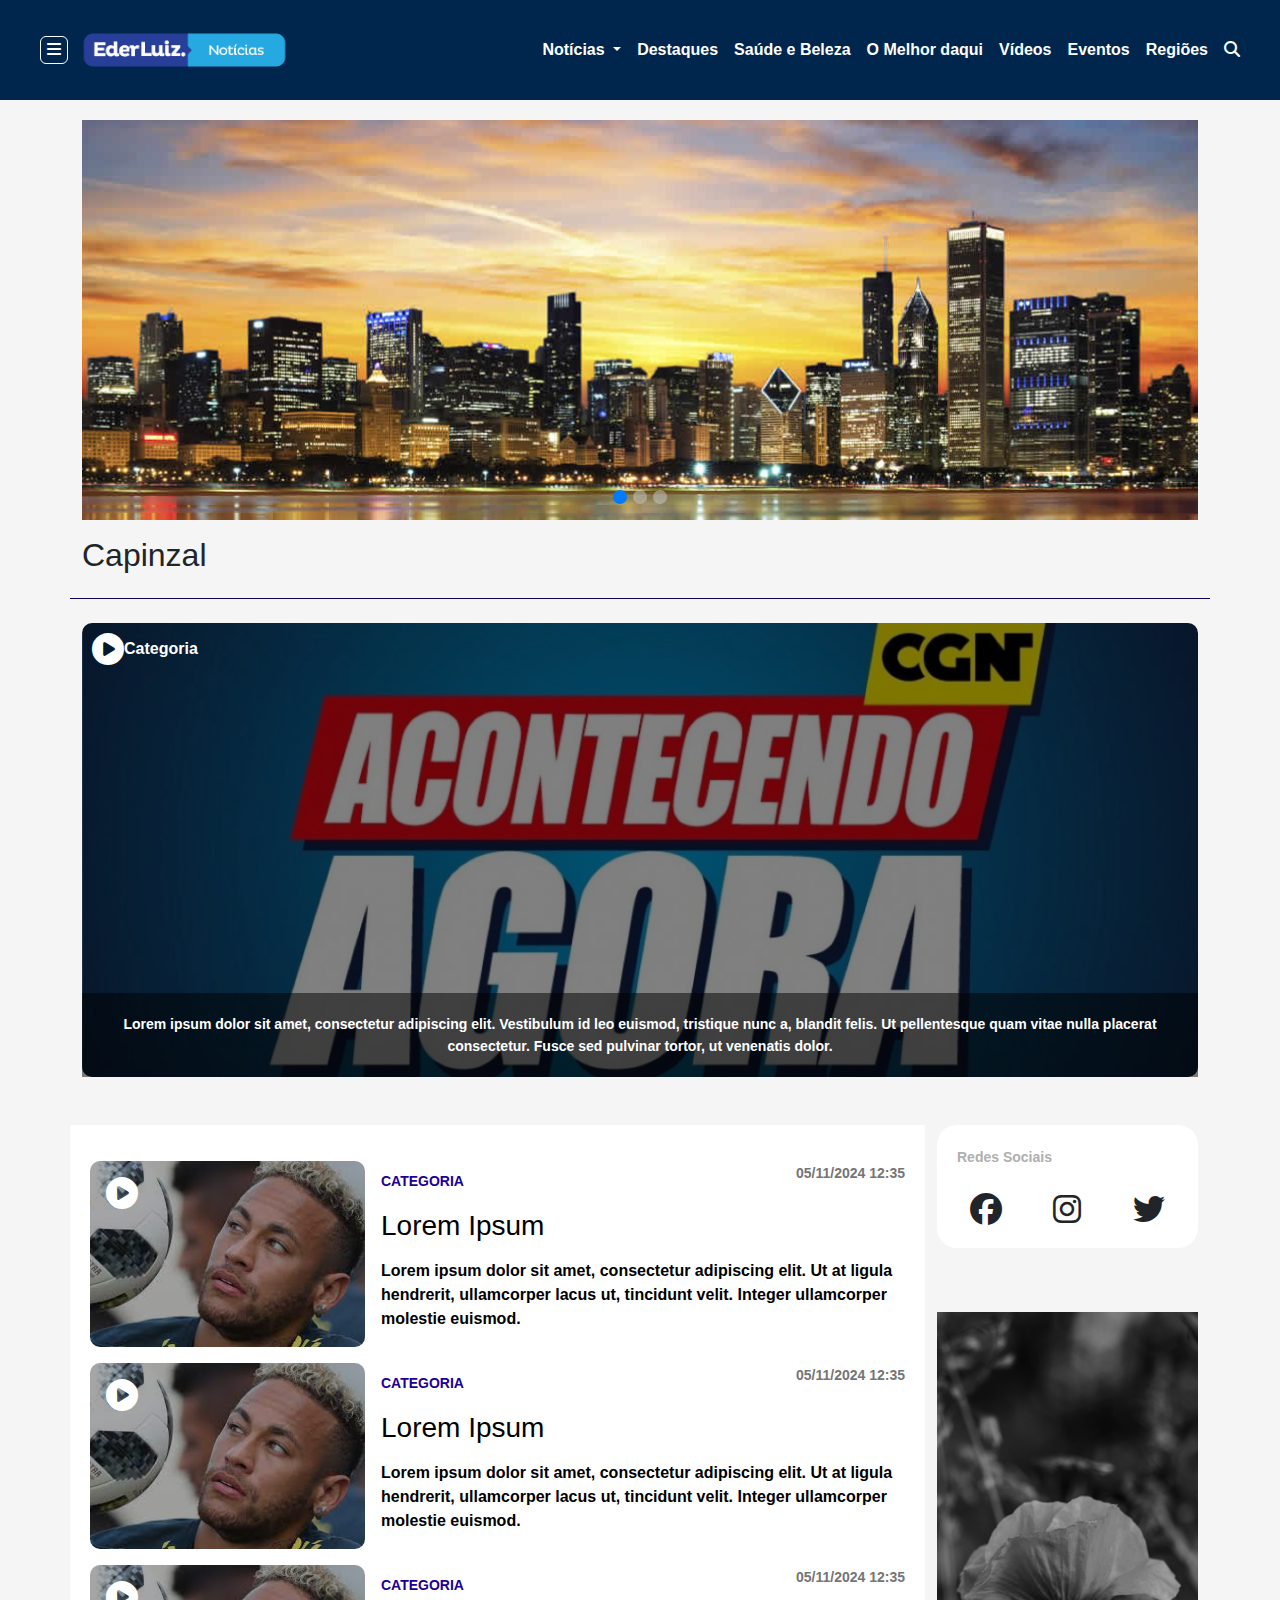
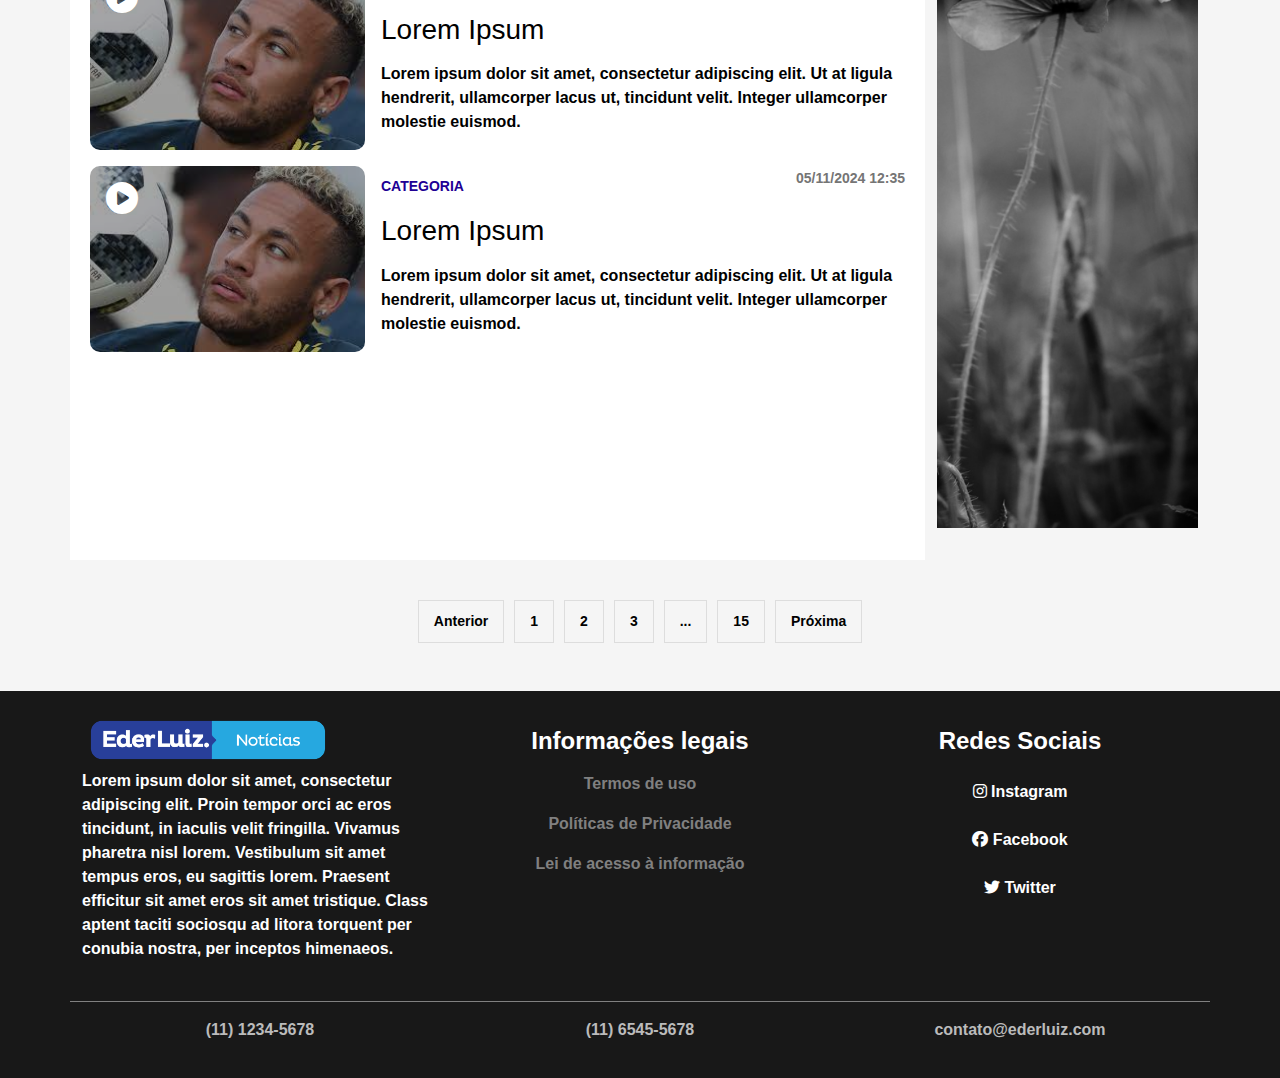
<file: editoria.html>
<!DOCTYPE html>
<html lang="pt-BR">

<head>
    <meta charset="UTF-8">
    <meta name="viewport" content="width=device-width, initial-scale=1.0">
    <title>Editoria</title>

    <!-- Bootstrap CSS -->
    <link href="https://cdn.jsdelivr.net/npm/bootstrap@5.3.3/dist/css/bootstrap.min.css" rel="stylesheet"
        crossorigin="anonymous">

    <!-- Bootstrap JS (com Popper incluído no bundle) -->
    <script src="https://cdn.jsdelivr.net/npm/bootstrap@5.3.3/dist/js/bootstrap.bundle.min.js"
        crossorigin="anonymous"></script>

    <!-- CSS do Owl Carousel -->
    <link rel="stylesheet" href="https://cdnjs.cloudflare.com/ajax/libs/OwlCarousel2/2.3.4/assets/owl.carousel.min.css">
    <link rel="stylesheet"
        href="https://cdnjs.cloudflare.com/ajax/libs/OwlCarousel2/2.3.4/assets/owl.theme.default.min.css">

    <!-- jQuery -->
    <script src="https://code.jquery.com/jquery-3.6.0.min.js"></script>

    <!-- JS do Owl Carousel -->
    <script src="https://cdnjs.cloudflare.com/ajax/libs/OwlCarousel2/2.3.4/owl.carousel.min.js"></script>

    <!--Font Awesome-->
    <link rel="stylesheet" href="https://cdnjs.cloudflare.com/ajax/libs/font-awesome/6.4.2/css/all.min.css"
        crossorigin="anonymous" referrerpolicy="no-referrer" />

    <!--CSS-->
    <link rel="stylesheet" href="css/styles.css">
</head>

<body>
    <!-- Navbar -->
    <nav class="navbar navbar-expand-lg navbar-custom">
        <div class="container-fluid">
            <!-- Primeiro Menu hambúrguer -->
            <button class="navbar-toggler" type="button" data-bs-toggle="collapse" data-bs-target="#navbarNav"
                aria-controls="navbarNav" aria-expanded="false" aria-label="Toggle navigation">
                <i class="fa-solid fa-bars"></i>
            </button>

            <!-- Segundo Menu hambúrguer (visível sempre) -->
            <button class="navbar-toggler-visible ms-2" type="button" data-bs-toggle="offcanvas"
                data-bs-target="#offcanvasMenu" aria-controls="offcanvasMenu" aria-expanded="false"
                aria-label="Toggle navigation">
                <i class="fa-solid fa-bars"></i>
            </button>

            <!-- Texto "Eder Luiz" -->
            <a class="navbar-brand ms-2" href="#"><img src="./imgs/logo.png" style="height: 50px;"
                    class="img-fluid"></a>

            <!-- Links de navegação -->
            <div class="collapse navbar-collapse" id="navbarNav">
                <ul class="navbar-nav ms-auto">
                    <!-- Dropdown Notícias -->
                    <li class="nav-item dropdown">
                        <a class="nav-link dropdown-toggle" href="#" id="navbarDropdown" role="button"
                            data-bs-toggle="dropdown" aria-expanded="false">
                            Notícias
                        </a>
                        <ul class="dropdown-menu" aria-labelledby="navbarDropdown">
                            <li><a class="dropdown-item" href="editoria.html">Todas</a></li>
                            <li><a class="dropdown-item" href="editoria.html">Destaque</a></li>
                            <li><a class="dropdown-item" href="editoria.html">Estado</a></li>
                            <li><a class="dropdown-item" href="editoria.html">Região</a></li>
                            <li><a class="dropdown-item" href="editoria.html">Política</a></li>
                            <li><a class="dropdown-item" href="editoria.html">Esporte</a></li>
                            <li><a class="dropdown-item" href="editoria.html">Brasil e Mundo</a></li>
                            <li><a class="dropdown-item" href="editoria.html">Saúde e Beleza</a></li>
                        </ul>
                    </li>
                    <li class="nav-item"><a class="nav-link" href="editoria.html">Destaques</a></li>
                    <li class="nav-item"><a class="nav-link" href="editoria.html">Saúde e Beleza</a></li>
                    <li class="nav-item"><a class="nav-link" href="editoria.html">O Melhor daqui</a></li>
                    <li class="nav-item"><a class="nav-link" href="editoria.html">Vídeos</a></li>
                    <li class="nav-item"><a class="nav-link" href="editoria.html">Eventos</a></li>
                    <li class="nav-item"><a class="nav-link" href="editoria.html">Regiões</a></li>
                    <li class="nav-item"><a style="cursor: pointer;" class="nav-link" onclick="abrirPesquisa()"><i
                                class="fa-solid fa-magnifying-glass"></i></a>
                    </li>
                </ul>
            </div>
        </div>
        </div>
    </nav>

    <!-- Modal de Pesquisa -->
    <div id="modal-pesquisa" class="modal-pesquisa">
        <div class="modal-content">
            <!-- Caixa de Pesquisa -->
            <div class="search-box">
                <input type="text" placeholder="Pesquisar" />
                <button>
                    <i class="fa-solid fa-magnifying-glass"></i>
                </button>
            </div>
        </div>

        <!-- Botão de Fechar -->
        <button class="btn-close-modal" onclick="fecharPesquisa()">&times;</button>
    </div>

    <!-- Offcanvas Menu -->
    <div class="offcanvas offcanvas-start text-white" tabindex="-1" id="offcanvasMenu"
        aria-labelledby="offcanvasMenuLabel" style="background-color: #00155c;">
        <div class="offcanvas-header">
            <h5 class="offcanvas-title" id="offcanvasMenuLabel">Menu</h5>
            <button type="button" class="btn-close btn-close-white" data-bs-dismiss="offcanvas"
                aria-label="Close"></button>
        </div>
        <div class="offcanvas-body">
            <ul class="nav flex-column">
                <li class="nav-item"><a class="nav-link text-white" href="index.html"><i class="fa-solid fa-house"></i>
                        Início</a></li>
                <li class="nav-item"><a class="nav-link text-white" href="editoria.html"><i
                            class="fa-solid fa-check-to-slot"></i>Classificados</a></li>
                <li class="nav-item"><a class="nav-link text-white" href="editoria.html"><i
                            class="fa-solid fa-briefcase"></i>
                        Empregos</a></li>
                <li class="nav-item"><a class="nav-link text-white" href="editoria.html"><i
                            class="fa-solid fa-user-xmark"></i> VC
                        Repórter</a></li>
                <li class="nav-item"><a class="nav-link text-white" href="editoria.html"><i
                            class="fa-solid fa-users"></i>
                        Parceiros</a></li>
                <li class="nav-item"><a class="nav-link text-white" href="editoria.html"><i
                            class="fa-solid fa-bullhorn"></i>
                        Anuncie</a></li>
                <li class="nav-item"><a class="nav-link text-white" href="editoria.html"><i
                            class="fa-solid fa-user"></i>
                        Contato</a></li>
            </ul>
        </div>
    </div>

    <!--Carousel-->
    <div class="container">
        <div class="row">
            <div class="col">
                <section class="carousel-section">
                    <div id="bootstrapCarousel" class="carousel slide" data-bs-ride="carousel">
                        <!-- Indicadores (bolinhas) -->
                        <div class="carousel-indicators">
                            <button type="button" data-bs-target="#bootstrapCarousel" data-bs-slide-to="0"
                                class="active" aria-current="true" aria-label="Slide 1"></button>
                            <button type="button" data-bs-target="#bootstrapCarousel" data-bs-slide-to="1"
                                aria-label="Slide 2"></button>
                            <button type="button" data-bs-target="#bootstrapCarousel" data-bs-slide-to="2"
                                aria-label="Slide 3"></button>
                        </div>

                        <!-- Slides -->
                        <div class="carousel-inner">
                            <div class="carousel-item active">
                                <a href="noticia.html">
                                    <img src="./imgs/1.jpg" class="d-block w-100" alt="Slide 1"
                                        style="height: 400px; object-fit: cover;">
                                </a>
                            </div>
                            <div class="carousel-item">
                                <a href="noticia.html">
                                    <img src="./imgs/2.jpg" class="d-block w-100" alt="Slide 1"
                                        style="height: 400px; object-fit: cover;">
                                </a>
                            </div>
                            <div class="carousel-item">
                                <a href="noticia.html">
                                    <img src="./imgs/3.png" class="d-block w-100" alt="Slide 1"
                                        style="height: 400px; object-fit: cover;">
                                </a>
                            </div>
                        </div>
                    </div>
                </section>
            </div>
        </div>
    </div>

    <!--Capinzal-->
    <section class="capinzal container">
        <div class="row">
            <div class="col-md-12">
                <h2 class="mt-3 mb-4">Capinzal</h2>
            </div>
        </div>
    </section>

    <!--Imagem-->
    <div class="container">
        <div class="row">
            <div class="col-md-12 d-flex align-items-stretch mt-4 mb-5">
                <div class="image-real-container-new w-100 position-relative">
                    <a href="noticia.html">
                        <img src="./imgs/img17.jpeg" class="img-fluid img-new">
                        <div class="text-overlay-new top-left-new d-flex align-items-center">
                            <i class="fa-sharp fa-solid fa-circle-play fa-2x"></i>
                            <span>Categoria</span>
                        </div>
                        <!-- Texto na parte inferior com fundo preto semi-transparente -->
                        <div class="text-overlay-new-bottom d-flex align-items-center justify-content-center">
                            <p class="responsive-text-new">
                                Lorem ipsum dolor sit amet, consectetur adipiscing elit. Vestibulum id leo euismod,
                                tristique nunc a, blandit felis. Ut pellentesque quam vitae nulla placerat consectetur.
                                Fusce sed pulvinar tortor, ut venenatis dolor.
                            </p>
                        </div>
                    </a>
                </div>
            </div>
        </div>
    </div>


    <!--Últimas Notícias-->
    <section class="ultimas-noticias container">
        <div class="row">

            <div class="col-md-9 card-ultimas-noticias mb-3">
                <a href="noticia.html" style="text-decoration: none;">
                    <div class="d-flex flex-column flex-md-row mt-3 mb-3 position-relative">
                        <!-- Imagem em cima nos dispositivos móveis -->
                        <img src="./imgs/img16.jpg" alt="Ícone Notícia" class="me-3 img-fluid img-ultimas-noticias"
                            style="object-fit: cover; max-width: 100%;">

                        <!-- Ícone de vídeo no canto superior esquerdo -->
                        <i
                            class="fa-sharp fa-solid fa-circle-play fa-2x position-absolute top-0 start-0 m-3 text-white"></i>

                        <!-- Conteúdo textual -->
                        <div>
                            <!-- Categoria e Data -->
                            <div class="row">
                                <div class="col-md-6 col-12 mt-2">
                                    <small class="categoria">Categoria</small>
                                </div>
                                <div class="col-md-6 col-12 text-md-end" mt-2>
                                    <small class="data">05/11/2024 12:35</small>
                                </div>
                            </div>

                            <!-- Título -->
                            <h3 class="mt-3 titulo-noticia">Lorem Ipsum</h3>

                            <!-- Texto -->
                            <p style="color: black;" class="mt-3">
                                Lorem ipsum dolor sit amet, consectetur adipiscing elit. Ut at ligula hendrerit,
                                ullamcorper lacus ut,
                                tincidunt velit. Integer ullamcorper molestie euismod.
                            </p>
                        </div>

                    </div>
                </a>
                <a href="noticia.html" style="text-decoration: none;">
                    <div class="d-flex flex-column flex-md-row mt-3 mb-3 position-relative">
                        <!-- Imagem em cima nos dispositivos móveis -->
                        <img src="./imgs/img16.jpg" alt="Ícone Notícia" class="me-3 img-fluid img-ultimas-noticias"
                            style="object-fit: cover; max-width: 100%;">

                        <!-- Ícone de vídeo no canto superior esquerdo -->
                        <i
                            class="fa-sharp fa-solid fa-circle-play fa-2x position-absolute top-0 start-0 m-3 text-white"></i>

                        <!-- Conteúdo textual -->
                        <div>
                            <!-- Categoria e Data -->
                            <div class="row">
                                <div class="col-md-6 col-12 mt-2">
                                    <small class="categoria">Categoria</small>
                                </div>
                                <div class="col-md-6 col-12 text-md-end" mt-2>
                                    <small class="data">05/11/2024 12:35</small>
                                </div>
                            </div>

                            <!-- Título -->
                            <h3 class="mt-3 titulo-noticia">Lorem Ipsum</h3>

                            <!-- Texto -->
                            <p style="color: black;" class="mt-3">
                                Lorem ipsum dolor sit amet, consectetur adipiscing elit. Ut at ligula hendrerit,
                                ullamcorper lacus ut,
                                tincidunt velit. Integer ullamcorper molestie euismod.
                            </p>
                        </div>

                    </div>
                </a>
                <a href="noticia.html" style="text-decoration: none;">
                    <div class="d-flex flex-column flex-md-row mt-3 mb-3 position-relative">
                        <!-- Imagem em cima nos dispositivos móveis -->
                        <img src="./imgs/img16.jpg" alt="Ícone Notícia" class="me-3 img-fluid img-ultimas-noticias"
                            style="object-fit: cover; max-width: 100%;">

                        <!-- Ícone de vídeo no canto superior esquerdo -->
                        <i
                            class="fa-sharp fa-solid fa-circle-play fa-2x position-absolute top-0 start-0 m-3 text-white"></i>

                        <!-- Conteúdo textual -->
                        <div>
                            <!-- Categoria e Data -->
                            <div class="row">
                                <div class="col-md-6 col-12 mt-2">
                                    <small class="categoria">Categoria</small>
                                </div>
                                <div class="col-md-6 col-12 text-md-end" mt-2>
                                    <small class="data">05/11/2024 12:35</small>
                                </div>
                            </div>

                            <!-- Título -->
                            <h3 class="mt-3 titulo-noticia">Lorem Ipsum</h3>

                            <!-- Texto -->
                            <p style="color: black;" class="mt-3">
                                Lorem ipsum dolor sit amet, consectetur adipiscing elit. Ut at ligula hendrerit,
                                ullamcorper lacus ut,
                                tincidunt velit. Integer ullamcorper molestie euismod.
                            </p>
                        </div>

                    </div>
                </a>
                <a href="noticia.html" style="text-decoration: none;">
                    <div class="d-flex flex-column flex-md-row mt-3 mb-3 position-relative">
                        <!-- Imagem em cima nos dispositivos móveis -->
                        <img src="./imgs/img16.jpg" alt="Ícone Notícia" class="me-3 img-fluid img-ultimas-noticias"
                            style="object-fit: cover; max-width: 100%;">

                        <!-- Ícone de vídeo no canto superior esquerdo -->
                        <i
                            class="fa-sharp fa-solid fa-circle-play fa-2x position-absolute top-0 start-0 m-3 text-white"></i>

                        <!-- Conteúdo textual -->
                        <div>
                            <!-- Categoria e Data -->
                            <div class="row">
                                <div class="col-md-6 col-12 mt-2">
                                    <small class="categoria">Categoria</small>
                                </div>
                                <div class="col-md-6 col-12 text-md-end" mt-2>
                                    <small class="data">05/11/2024 12:35</small>
                                </div>
                            </div>

                            <!-- Título -->
                            <h3 class="mt-3 titulo-noticia">Lorem Ipsum</h3>

                            <!-- Texto -->
                            <p style="color: black;" class="mt-3">
                                Lorem ipsum dolor sit amet, consectetur adipiscing elit. Ut at ligula hendrerit,
                                ullamcorper lacus ut,
                                tincidunt velit. Integer ullamcorper molestie euismod.
                            </p>
                        </div>

                    </div>
                </a>
            </div>
            <aside class="col-md-3 anuncio">
                <div class="noticia-redes-sociais mb-3">
                    <div class="mb-4">
                        <small>Redes Sociais</small>
                    </div>
                    <div class="row">
                        <div class="col-4 text-center">
                            <i style="cursor: pointer;" class="fa-brands fa-facebook fa-2x"></i>
                        </div>
                        <div class="col-4 text-center">
                            <i style="cursor: pointer;" class="fa-brands fa-instagram fa-2x"></i>
                        </div>
                        <div class="col-4 text-center">
                            <i style="cursor: pointer;" class="fa-brands fa-twitter fa-2x"></i>
                        </div>
                    </div>
                </div>
                <div class="d-flex justify-content-center">
                    <img style="cursor: pointer;" onclick="abrirAnuncio()"
                        class="img-fluid w-100 align-self-stretch mt-5 mb-5" src="./imgs/img18.png">
                </div>
            </aside>


            <!--Sistema de numeração-->
            <div class="col-md-12 d-flex justify-content-center mt-4 mb-5">
                <div class="pagination-container">
                    <div class="pagination-item">Anterior</div>
                    <div class="pagination-item">1</div>
                    <div class="pagination-item">2</div>
                    <div class="pagination-item">3</div>
                    <div class="pagination-item">...</div>
                    <div class="pagination-item">15</div>
                    <div class="pagination-item">Próxima</div>
                </div>
            </div>
        </div>
    </section>

    <!--Footer-->
    <footer class="footer">
        <div class="container">
            <div class="row">
                <div class="col-md-4">
                    <img class="img-fluid" src="./imgs/logo.png" style="height: 20%;">
                    <p>
                        Lorem ipsum dolor sit amet, consectetur adipiscing elit. Proin tempor orci ac eros tincidunt, in
                        iaculis velit fringilla. Vivamus pharetra nisl lorem. Vestibulum sit amet tempus eros, eu
                        sagittis lorem. Praesent efficitur sit amet eros sit amet tristique. Class aptent taciti
                        sociosqu ad litora torquent per conubia nostra, per inceptos himenaeos.
                    </p>
                </div>
                <div class="col-md-4">
                    <h4 class="mb-2 mt-3">Informações legais</h4>
                    <a href="" class="mt-3 mb-2 d-block">Termos de uso</a>
                    <a href="" class="mt-3 mb-2 d-block">Políticas de Privacidade</a>
                    <a href="" class="mt-3 mb-2 d-block">Lei de acesso à informação</a>
                </div>

                <div class="col-md-4 redes-sociais-footer">
                    <h4 class="mb-2 mt-3">Redes Sociais</h4>
                    <a href="" class="redes-sociais-footer mt-4 mb-2 d-block"><i class="fa-brands fa-instagram"></i>
                        Instagram</a>
                    <a href="" class="redes-sociais-footer mt-4 mb-2 d-block"><i class="fa-brands fa-facebook"></i>
                        Facebook</a>
                    <a href="" class="redes-sociais-footer mt-4 mb-2 d-block"><i class="fa-brands fa-twitter"></i>
                        Twitter</a>
                </div>

                <div class="col-md-12 segunda-linha-footer text-center">
                    <div class="row">
                        <div class="col-md-4 mt-3">
                            <p>(11) 1234-5678</p>
                        </div>
                        <div class="col-md-4 mt-3">
                            <p>(11) 6545-5678</p>
                        </div>
                        <div class="col-md-4 mt-3">
                            <p>contato@ederluiz.com</p>
                        </div>
                    </div>
                </div>

            </div>
        </div>
    </footer>

</body>

</html>

<script src="js/scripts.js"></script>
</file>
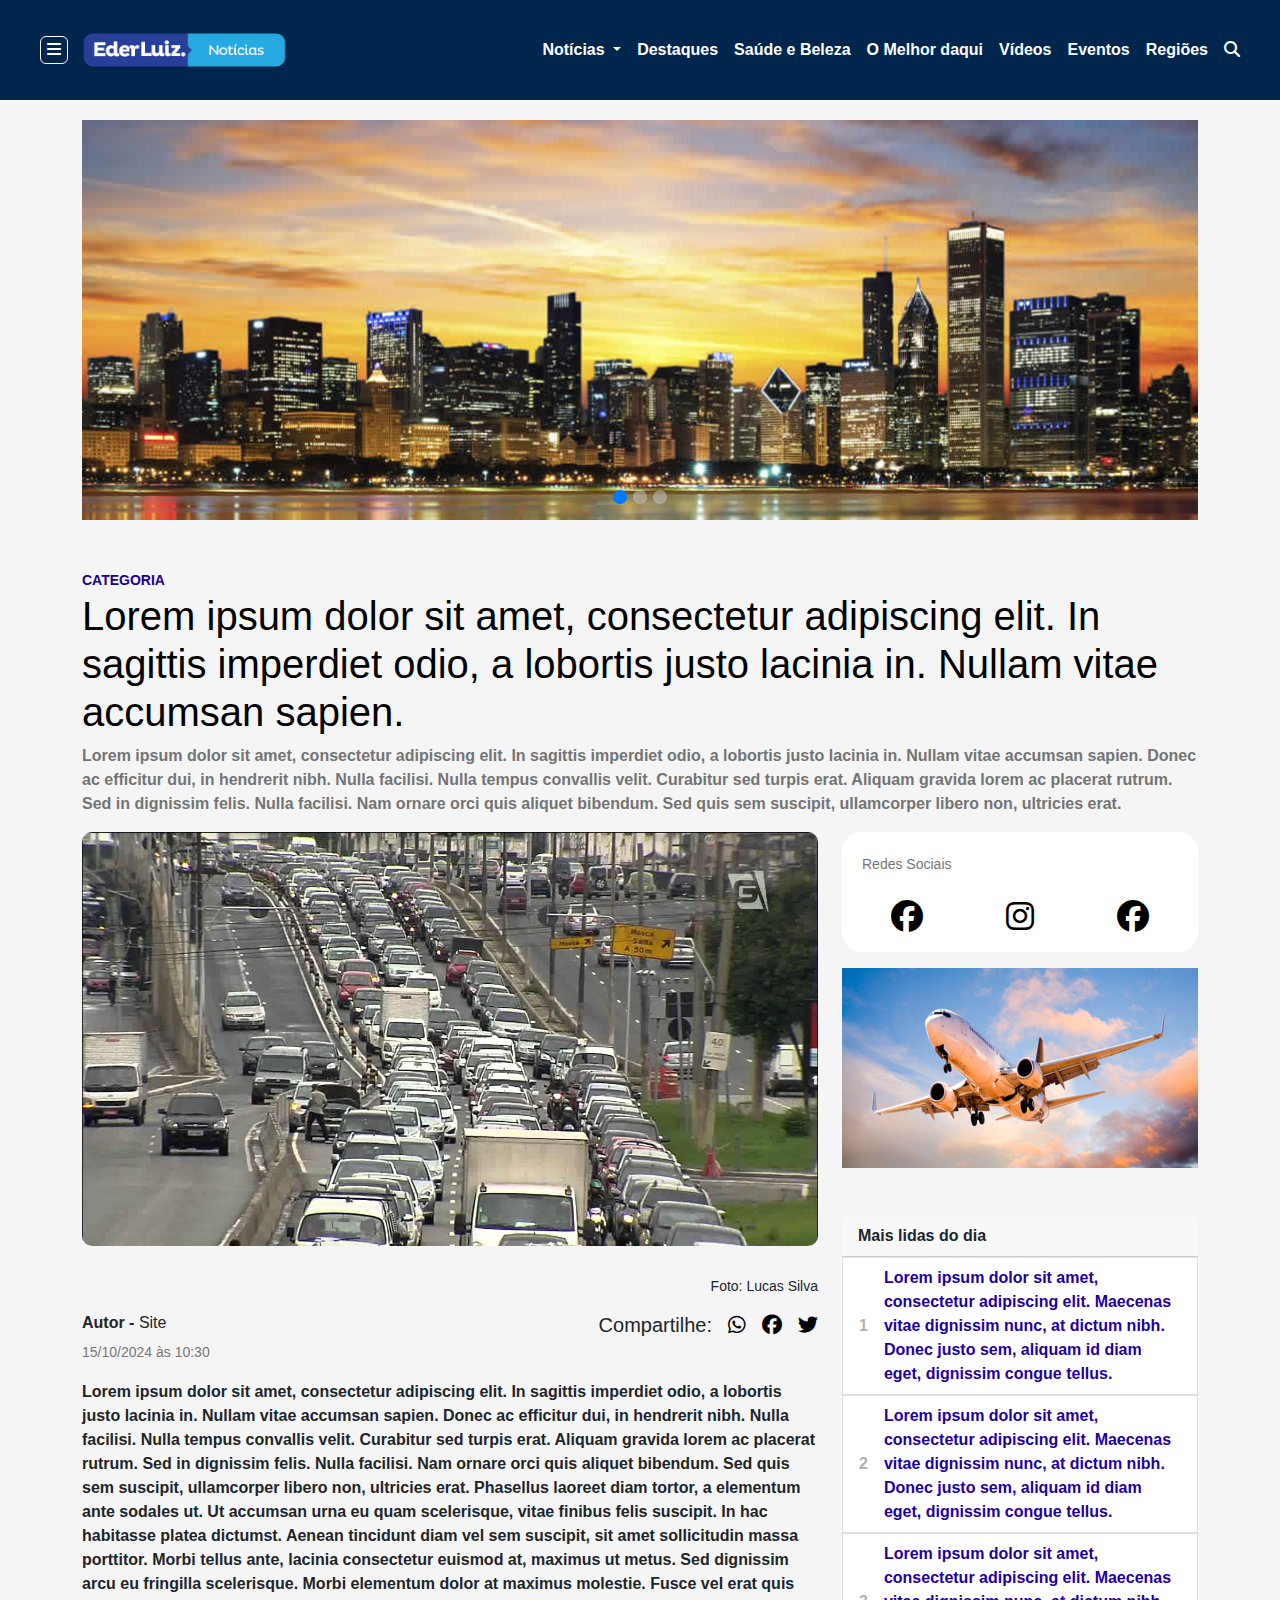
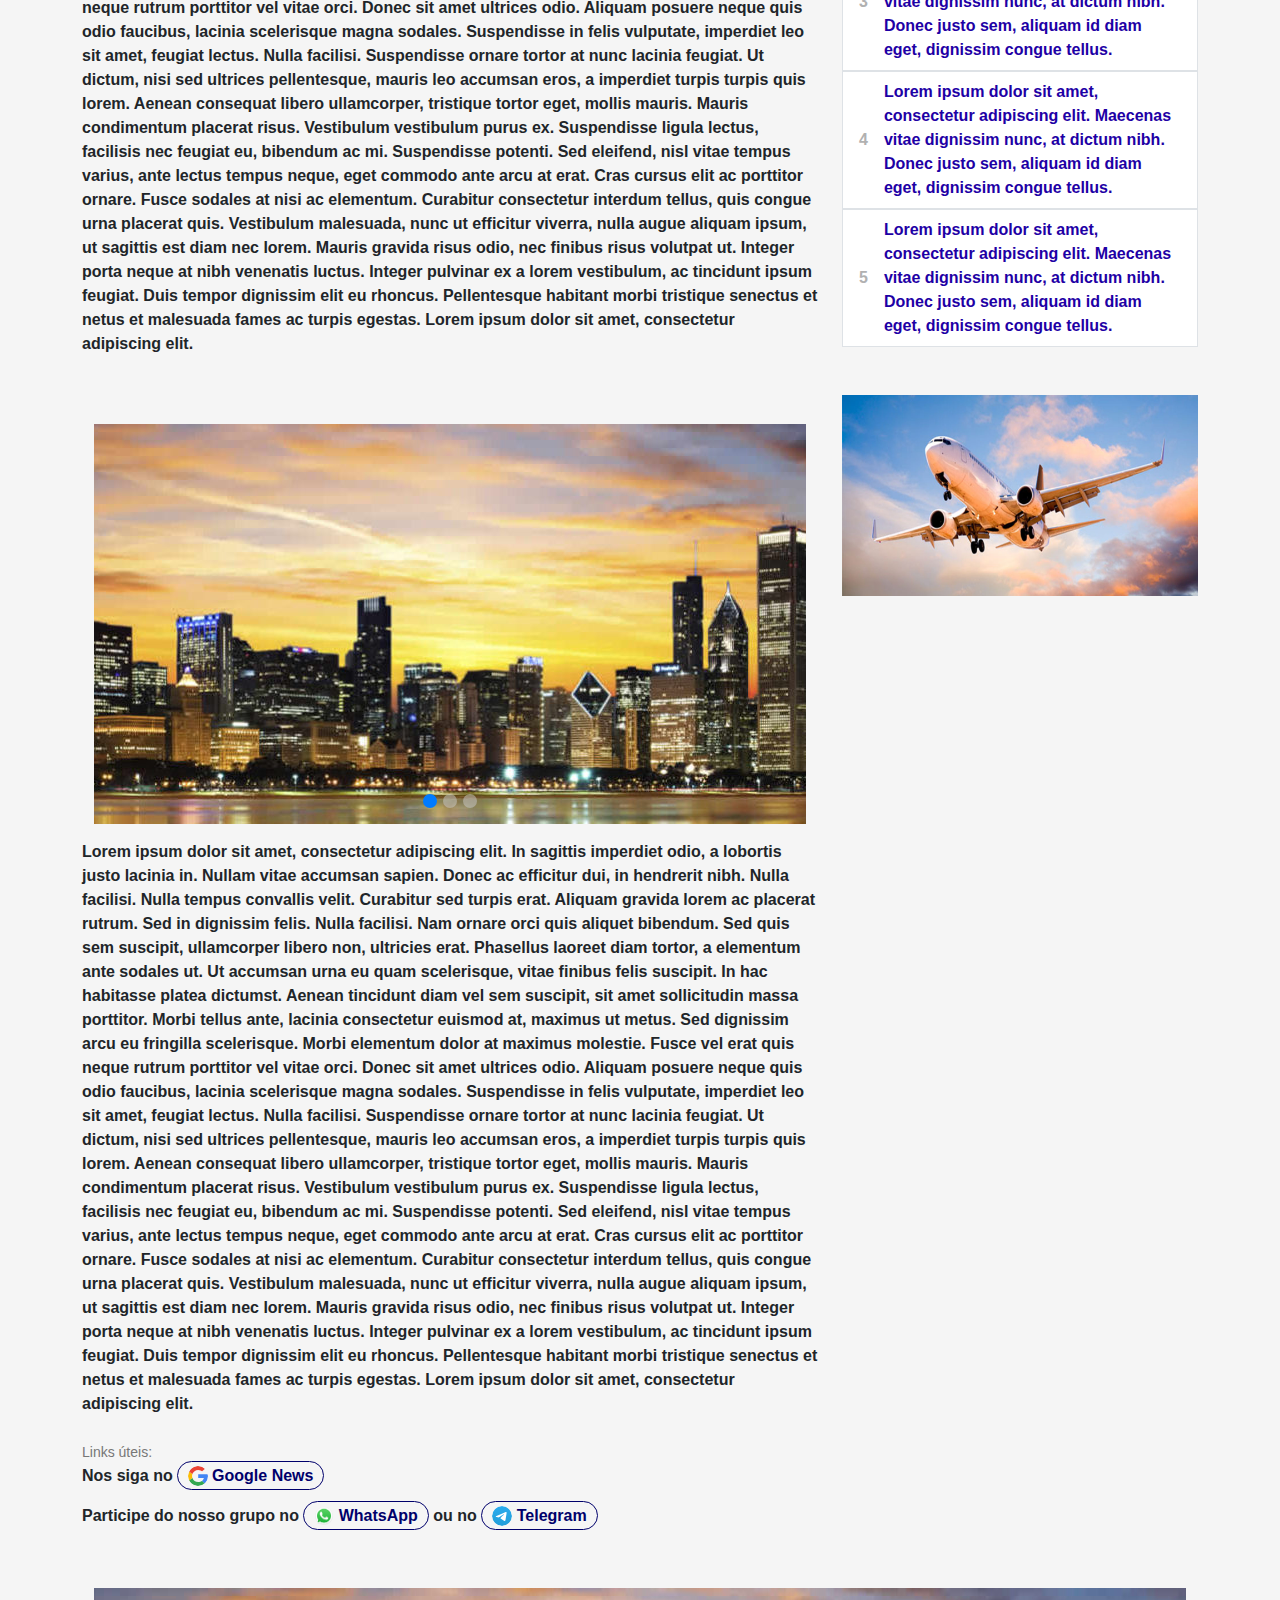
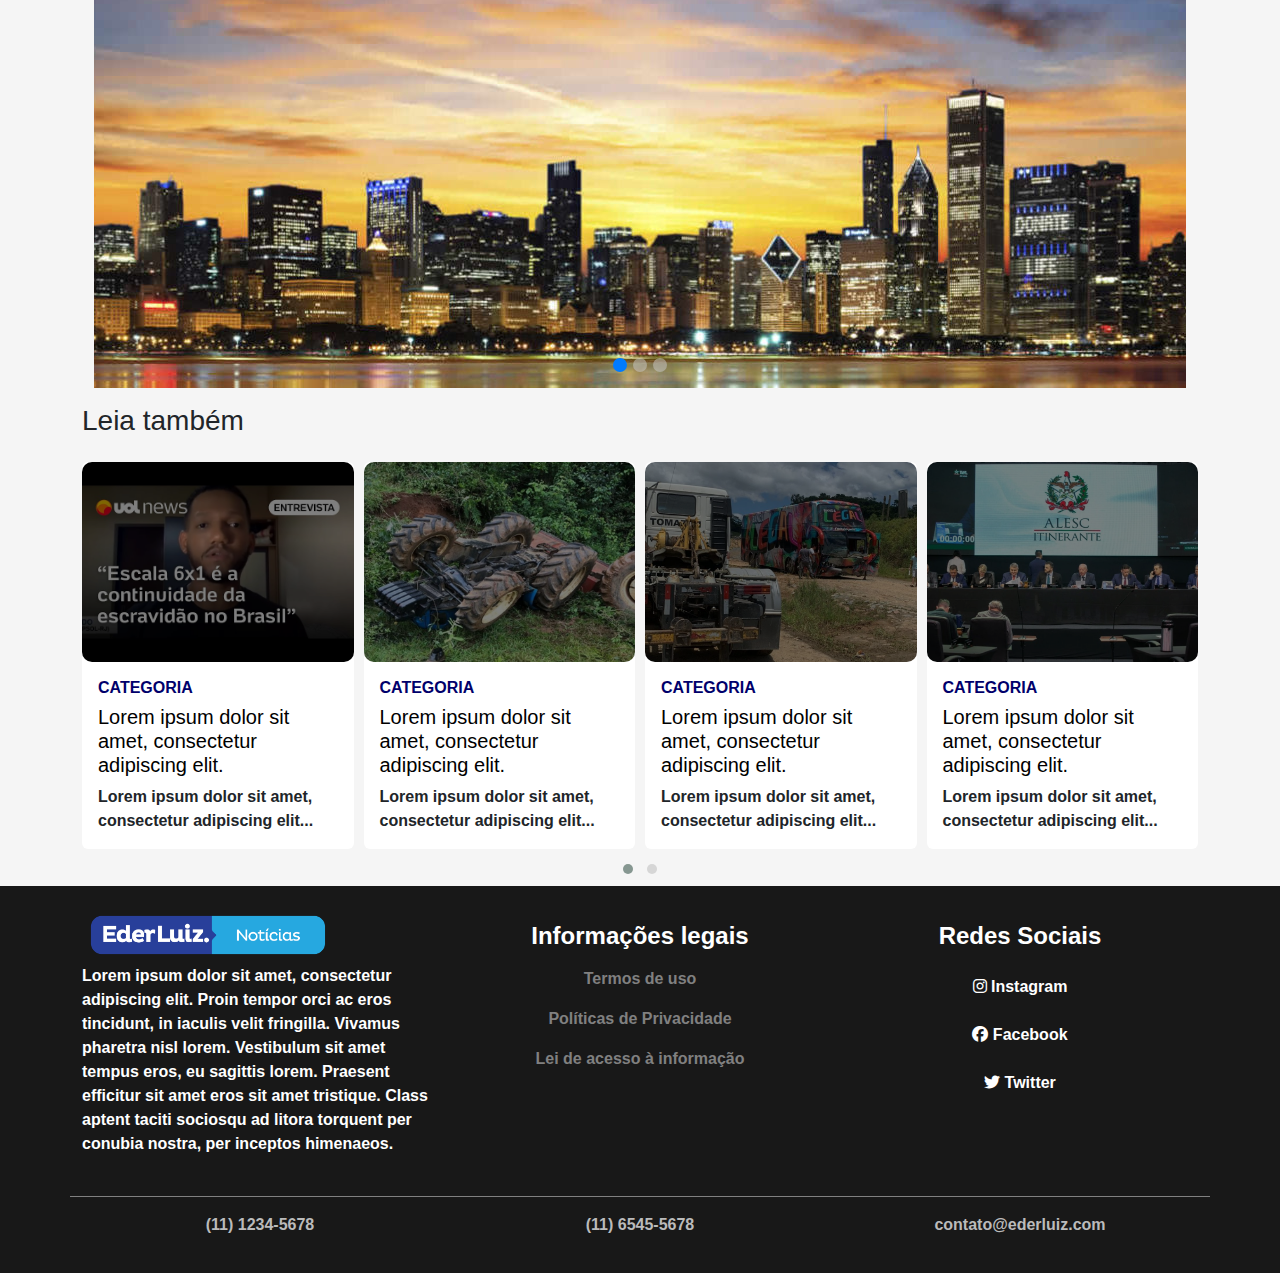
<file: noticia.html>
<!DOCTYPE html>
<html lang="pt-BR">

<head>
    <meta charset="UTF-8">
    <meta name="viewport" content="width=device-width, initial-scale=1.0">
    <title>Noticias</title>

    <!-- Bootstrap CSS -->
    <link href="https://cdn.jsdelivr.net/npm/bootstrap@5.3.3/dist/css/bootstrap.min.css" rel="stylesheet"
        crossorigin="anonymous">

    <!-- Bootstrap JS (com Popper incluído no bundle) -->
    <script src="https://cdn.jsdelivr.net/npm/bootstrap@5.3.3/dist/js/bootstrap.bundle.min.js"
        crossorigin="anonymous"></script>

    <!-- CSS do Owl Carousel -->
    <link rel="stylesheet" href="https://cdnjs.cloudflare.com/ajax/libs/OwlCarousel2/2.3.4/assets/owl.carousel.min.css">
    <link rel="stylesheet"
        href="https://cdnjs.cloudflare.com/ajax/libs/OwlCarousel2/2.3.4/assets/owl.theme.default.min.css">

    <!-- jQuery -->
    <script src="https://code.jquery.com/jquery-3.6.0.min.js"></script>

    <!-- JS do Owl Carousel -->
    <script src="https://cdnjs.cloudflare.com/ajax/libs/OwlCarousel2/2.3.4/owl.carousel.min.js"></script>

    <!--Font Awesome-->
    <link rel="stylesheet" href="https://cdnjs.cloudflare.com/ajax/libs/font-awesome/6.4.2/css/all.min.css"
        crossorigin="anonymous" referrerpolicy="no-referrer" />

    <!--CSS-->
    <link rel="stylesheet" href="css/styles.css">
</head>

<body>
    <!-- Navbar -->
    <nav class="navbar navbar-expand-lg navbar-custom">
        <div class="container-fluid">
            <!-- Primeiro Menu hambúrguer -->
            <button class="navbar-toggler" type="button" data-bs-toggle="collapse" data-bs-target="#navbarNav"
                aria-controls="navbarNav" aria-expanded="false" aria-label="Toggle navigation">
                <i class="fa-solid fa-bars"></i>
            </button>

            <!-- Segundo Menu hambúrguer (visível sempre) -->
            <button class="navbar-toggler-visible ms-2" type="button" data-bs-toggle="offcanvas"
                data-bs-target="#offcanvasMenu" aria-controls="offcanvasMenu" aria-expanded="false"
                aria-label="Toggle navigation">
                <i class="fa-solid fa-bars"></i>
            </button>

            <!-- Texto "Eder Luiz" -->
            <a class="navbar-brand ms-2" href="#"><img src="./imgs/logo.png" style="height: 50px;"
                    class="img-fluid"></a>

            <!-- Links de navegação -->
            <div class="collapse navbar-collapse" id="navbarNav">
                <ul class="navbar-nav ms-auto">
                    <!-- Dropdown Notícias -->
                    <li class="nav-item dropdown">
                        <a class="nav-link dropdown-toggle" href="#" id="navbarDropdown" role="button"
                            data-bs-toggle="dropdown" aria-expanded="false">
                            Notícias
                        </a>
                        <ul class="dropdown-menu" aria-labelledby="navbarDropdown">
                            <li><a class="dropdown-item" href="editoria.html">Todas</a></li>
                            <li><a class="dropdown-item" href="editoria.html">Destaque</a></li>
                            <li><a class="dropdown-item" href="editoria.html">Estado</a></li>
                            <li><a class="dropdown-item" href="editoria.html">Região</a></li>
                            <li><a class="dropdown-item" href="editoria.html">Política</a></li>
                            <li><a class="dropdown-item" href="editoria.html">Esporte</a></li>
                            <li><a class="dropdown-item" href="editoria.html">Brasil e Mundo</a></li>
                            <li><a class="dropdown-item" href="editoria.html">Saúde e Beleza</a></li>
                        </ul>
                    </li>
                    <li class="nav-item"><a class="nav-link" href="editoria.html">Destaques</a></li>
                    <li class="nav-item"><a class="nav-link" href="editoria.html">Saúde e Beleza</a></li>
                    <li class="nav-item"><a class="nav-link" href="editoria.html">O Melhor daqui</a></li>
                    <li class="nav-item"><a class="nav-link" href="editoria.html">Vídeos</a></li>
                    <li class="nav-item"><a class="nav-link" href="editoria.html">Eventos</a></li>
                    <li class="nav-item"><a class="nav-link" href="editoria.html">Regiões</a></li>
                    <li class="nav-item"><a style="cursor: pointer;" class="nav-link" onclick="abrirPesquisa()"><i
                                class="fa-solid fa-magnifying-glass"></i></a>
                    </li>
                </ul>
            </div>
        </div>
        </div>
    </nav>

    <!-- Modal de Pesquisa -->
    <div id="modal-pesquisa" class="modal-pesquisa">
        <div class="modal-content">
            <!-- Caixa de Pesquisa -->
            <div class="search-box">
                <input type="text" placeholder="Pesquisar" />
                <button>
                    <i class="fa-solid fa-magnifying-glass"></i>
                </button>
            </div>
        </div>

        <!-- Botão de Fechar -->
        <button class="btn-close-modal" onclick="fecharPesquisa()">&times;</button>
    </div>

    <!-- Offcanvas Menu -->
    <div class="offcanvas offcanvas-start text-white" tabindex="-1" id="offcanvasMenu"
        aria-labelledby="offcanvasMenuLabel" style="background-color: #00155c;">
        <div class="offcanvas-header">
            <h5 class="offcanvas-title" id="offcanvasMenuLabel">Menu</h5>
            <button type="button" class="btn-close btn-close-white" data-bs-dismiss="offcanvas"
                aria-label="Close"></button>
        </div>
        <div class="offcanvas-body">
            <ul class="nav flex-column">
                <li class="nav-item"><a class="nav-link text-white" href="index.html"><i class="fa-solid fa-house"></i>
                        Início</a></li>
                <li class="nav-item"><a class="nav-link text-white" href="editoria.html"><i
                            class="fa-solid fa-check-to-slot"></i>Classificados</a></li>
                <li class="nav-item"><a class="nav-link text-white" href="editoria.html"><i
                            class="fa-solid fa-briefcase"></i>
                        Empregos</a></li>
                <li class="nav-item"><a class="nav-link text-white" href="editoria.html"><i
                            class="fa-solid fa-user-xmark"></i> VC
                        Repórter</a></li>
                <li class="nav-item"><a class="nav-link text-white" href="editoria.html"><i
                            class="fa-solid fa-users"></i>
                        Parceiros</a></li>
                <li class="nav-item"><a class="nav-link text-white" href="editoria.html"><i
                            class="fa-solid fa-bullhorn"></i>
                        Anuncie</a></li>
                <li class="nav-item"><a class="nav-link text-white" href="editoria.html"><i
                            class="fa-solid fa-user"></i>
                        Contato</a></li>
            </ul>
        </div>
    </div>

    <!--Carousel-->
    <div class="container">
        <div class="row">
            <div class="col">
                <section class="carousel-section">
                    <div id="bootstrapCarousel" class="carousel slide" data-bs-ride="carousel">
                        <!-- Indicadores (bolinhas) -->
                        <div class="carousel-indicators">
                            <button type="button" data-bs-target="#bootstrapCarousel" data-bs-slide-to="0"
                                class="active" aria-current="true" aria-label="Slide 1"></button>
                            <button type="button" data-bs-target="#bootstrapCarousel" data-bs-slide-to="1"
                                aria-label="Slide 2"></button>
                            <button type="button" data-bs-target="#bootstrapCarousel" data-bs-slide-to="2"
                                aria-label="Slide 3"></button>
                        </div>

                        <!-- Slides -->
                        <div class="carousel-inner">
                            <div class="carousel-item active">
                                <a href="noticia.html">
                                    <img src="./imgs/1.jpg" class="d-block w-100" alt="Slide 1"
                                        style="height: 400px; object-fit: cover;">
                                </a>
                            </div>
                            <div class="carousel-item">
                                <a href="noticia.html">
                                    <img src="./imgs/2.jpg" class="d-block w-100" alt="Slide 1"
                                        style="height: 400px; object-fit: cover;">
                                </a>
                            </div>
                            <div class="carousel-item">
                                <a href="noticia.html">
                                    <img src="./imgs/3.png" class="d-block w-100" alt="Slide 1"
                                        style="height: 400px; object-fit: cover;">
                                </a>
                            </div>
                        </div>
                    </div>
                </section>
            </div>
        </div>
    </div>

    <!--Texto noticia-->
    <div class="container texto-noticia">
        <div class="row">
            <div class="col-md-12">
                <div class="mt-5">
                    <small class="mb-3 texto-categoria">Categoria</small>
                    <h1 class="titulo">Lorem ipsum dolor sit amet, consectetur adipiscing elit. In sagittis imperdiet
                        odio, a lobortis justo lacinia in. Nullam vitae accumsan sapien.</h1>
                    <p class="paragrafo">Lorem ipsum dolor sit amet, consectetur adipiscing elit. In sagittis imperdiet
                        odio, a lobortis
                        justo lacinia in. Nullam vitae accumsan sapien. Donec ac efficitur dui, in hendrerit nibh. Nulla
                        facilisi. Nulla tempus convallis velit. Curabitur sed turpis erat. Aliquam gravida lorem ac
                        placerat rutrum. Sed in dignissim felis. Nulla facilisi. Nam ornare orci quis aliquet bibendum.
                        Sed quis sem suscipit, ullamcorper libero non, ultricies erat.</p>
                </div>
            </div>
        </div>
    </div>
    <div class="noticia container">
        <div class="row">
            <div class="col-md-8 mb-4">
                <img class="img-fluid w-100" src="./imgs/noticia.jpg" alt="Notícia">
                <div class="d-flex justify-content-end">
                    <small class="text-dark" style="font-weight: 300;">Foto: Lucas Silva</small>
                </div>

                <div class="row mt-3">
                    <div class="col-md-6">
                        <h6 class="text-dark">Autor - <span style="font-weight: 400;">Site</span></h6>
                        <small class="mt-2">15/10/2024 às 10:30</small>
                    </div>
                    <div class="col-md-6">
                        <div class="d-flex justify-content-end align-items-center flex-wrap">
                            <h5 class="me-3">Compartilhe:</h5>
                            <h5 class="me-3"><i class="fa-brands fa-whatsapp"></i></h5>
                            <h5 class="me-3"><i class="fa-brands fa-facebook"></i></h5>
                            <h5><i class="fa-brands fa-twitter"></i></h5>
                        </div>
                    </div>

                </div>

                <div class="col-md-12">
                    <p class="mt-3 mb-5">Lorem ipsum dolor sit amet, consectetur adipiscing elit. In sagittis imperdiet
                        odio, a lobortis
                        justo lacinia in. Nullam vitae accumsan sapien. Donec ac efficitur dui, in hendrerit nibh. Nulla
                        facilisi. Nulla tempus convallis velit. Curabitur sed turpis erat. Aliquam gravida lorem ac
                        placerat rutrum. Sed in dignissim felis. Nulla facilisi. Nam ornare orci quis aliquet bibendum.
                        Sed quis sem suscipit, ullamcorper libero non, ultricies erat. Phasellus laoreet diam tortor, a
                        elementum ante sodales ut. Ut accumsan urna eu quam scelerisque, vitae finibus felis suscipit.
                        In hac habitasse platea dictumst.

                        Aenean tincidunt diam vel sem suscipit, sit amet sollicitudin massa porttitor. Morbi tellus
                        ante, lacinia consectetur euismod at, maximus ut metus. Sed dignissim arcu eu fringilla
                        scelerisque. Morbi elementum dolor at maximus molestie. Fusce vel erat quis neque rutrum
                        porttitor vel vitae orci. Donec sit amet ultrices odio. Aliquam posuere neque quis odio
                        faucibus, lacinia scelerisque magna sodales. Suspendisse in felis vulputate, imperdiet leo sit
                        amet, feugiat lectus. Nulla facilisi. Suspendisse ornare tortor at nunc lacinia feugiat. Ut
                        dictum, nisi sed ultrices pellentesque, mauris leo accumsan eros, a imperdiet turpis turpis quis
                        lorem. Aenean consequat libero ullamcorper, tristique tortor eget, mollis mauris. Mauris
                        condimentum placerat risus.

                        Vestibulum vestibulum purus ex. Suspendisse ligula lectus, facilisis nec feugiat eu, bibendum ac
                        mi. Suspendisse potenti. Sed eleifend, nisl vitae tempus varius, ante lectus tempus neque, eget
                        commodo ante arcu at erat. Cras cursus elit ac porttitor ornare. Fusce sodales at nisi ac
                        elementum. Curabitur consectetur interdum tellus, quis congue urna placerat quis. Vestibulum
                        malesuada, nunc ut efficitur viverra, nulla augue aliquam ipsum, ut sagittis est diam nec lorem.
                        Mauris gravida risus odio, nec finibus risus volutpat ut. Integer porta neque at nibh venenatis
                        luctus. Integer pulvinar ex a lorem vestibulum, ac tincidunt ipsum feugiat. Duis tempor
                        dignissim elit eu rhoncus. Pellentesque habitant morbi tristique senectus et netus et malesuada
                        fames ac turpis egestas. Lorem ipsum dolor sit amet, consectetur adipiscing elit.</p>

                    <!--Carousel-->
                    <div class="container">
                        <div class="row">
                            <div class="col">
                                <section class="carousel-section">
                                    <div id="bootstrapCarousel2" class="carousel slide" data-bs-ride="carousel">
                                        <!-- Indicadores (bolinhas) -->
                                        <div class="carousel-indicators">
                                            <button type="button" data-bs-target="#bootstrapCarousel2"
                                                data-bs-slide-to="0" class="active" aria-current="true"
                                                aria-label="Slide 1"></button>
                                            <button type="button" data-bs-target="#bootstrapCarousel2"
                                                data-bs-slide-to="1" aria-label="Slide 2"></button>
                                            <button type="button" data-bs-target="#bootstrapCarousel2"
                                                data-bs-slide-to="2" aria-label="Slide 3"></button>
                                        </div>

                                        <!-- Slides -->
                                        <div class="carousel-inner">
                                            <div class="carousel-item active">
                                                <a href="noticia.html">
                                                    <img src="./imgs/1.jpg" class="d-block w-100" alt="Slide 1"
                                                        style="height: 400px; object-fit: cover;">
                                                </a>
                                            </div>
                                            <div class="carousel-item">
                                                <a href="noticia.html">
                                                    <img src="./imgs/2.jpg" class="d-block w-100" alt="Slide 1"
                                                        style="height: 400px; object-fit: cover;">
                                                </a>
                                            </div>
                                            <div class="carousel-item">
                                                <a href="noticia.html">
                                                    <img src="./imgs/3.png" class="d-block w-100" alt="Slide 1"
                                                        style="height: 400px; object-fit: cover;">
                                                </a>
                                            </div>
                                        </div>
                                    </div>
                                </section>
                            </div>
                        </div>
                    </div>

                    <p class="mt-3 mb-4">Lorem ipsum dolor sit amet, consectetur adipiscing elit. In sagittis imperdiet
                        odio, a lobortis
                        justo lacinia in. Nullam vitae accumsan sapien. Donec ac efficitur dui, in hendrerit nibh. Nulla
                        facilisi. Nulla tempus convallis velit. Curabitur sed turpis erat. Aliquam gravida lorem ac
                        placerat rutrum. Sed in dignissim felis. Nulla facilisi. Nam ornare orci quis aliquet bibendum.
                        Sed quis sem suscipit, ullamcorper libero non, ultricies erat. Phasellus laoreet diam tortor, a
                        elementum ante sodales ut. Ut accumsan urna eu quam scelerisque, vitae finibus felis suscipit.
                        In hac habitasse platea dictumst.

                        Aenean tincidunt diam vel sem suscipit, sit amet sollicitudin massa porttitor. Morbi tellus
                        ante, lacinia consectetur euismod at, maximus ut metus. Sed dignissim arcu eu fringilla
                        scelerisque. Morbi elementum dolor at maximus molestie. Fusce vel erat quis neque rutrum
                        porttitor vel vitae orci. Donec sit amet ultrices odio. Aliquam posuere neque quis odio
                        faucibus, lacinia scelerisque magna sodales. Suspendisse in felis vulputate, imperdiet leo sit
                        amet, feugiat lectus. Nulla facilisi. Suspendisse ornare tortor at nunc lacinia feugiat. Ut
                        dictum, nisi sed ultrices pellentesque, mauris leo accumsan eros, a imperdiet turpis turpis quis
                        lorem. Aenean consequat libero ullamcorper, tristique tortor eget, mollis mauris. Mauris
                        condimentum placerat risus.

                        Vestibulum vestibulum purus ex. Suspendisse ligula lectus, facilisis nec feugiat eu, bibendum ac
                        mi. Suspendisse potenti. Sed eleifend, nisl vitae tempus varius, ante lectus tempus neque, eget
                        commodo ante arcu at erat. Cras cursus elit ac porttitor ornare. Fusce sodales at nisi ac
                        elementum. Curabitur consectetur interdum tellus, quis congue urna placerat quis. Vestibulum
                        malesuada, nunc ut efficitur viverra, nulla augue aliquam ipsum, ut sagittis est diam nec lorem.
                        Mauris gravida risus odio, nec finibus risus volutpat ut. Integer porta neque at nibh venenatis
                        luctus. Integer pulvinar ex a lorem vestibulum, ac tincidunt ipsum feugiat. Duis tempor
                        dignissim elit eu rhoncus. Pellentesque habitant morbi tristique senectus et netus et malesuada
                        fames ac turpis egestas. Lorem ipsum dolor sit amet, consectetur adipiscing elit.</p>
                </div>

                <div class="links-uteis col-md-12">
                    <small>Links úteis:</small>
                    <p>Nos siga no <a class="links-uteis-botao" href=""><img style="height: 20px; margin-bottom: 2px;"
                                class="img-fluid" src="./imgs/google-icon.svg">
                            Google News</a></p>
                    <p>Participe do nosso grupo no <a class="links-uteis-botao" href=""><img
                                style="height: 20px; margin-bottom: 2px;" class="img-fluid"
                                src="./imgs/WhatsApp_icon.png">
                            WhatsApp</a> ou no <a id="telegram-icon" class="links-uteis-botao" href=""><img
                                style="height: 20px; margin-bottom: 2px;" class="img-fluid"
                                src="./imgs/telegram-2019.svg">
                            Telegram</a></p>
                </div>
            </div>
            <aside class="col-md-4">
                <div class="noticia-redes-sociais mb-3">
                    <div class="mb-4">
                        <small>Redes Sociais</small>
                    </div>
                    <div class="row">
                        <div class="col-4 d-flex justify-content-center">
                            <i class="fa-brands fa-facebook fa-2x"></i>
                        </div>
                        <div class="col-4 d-flex justify-content-center">
                            <i class="fa-brands fa-instagram fa-2x"></i>
                        </div>
                        <div class="col-4 d-flex justify-content-center">
                            <i class="fa-brands fa-facebook fa-2x"></i>
                        </div>
                    </div>
                </div>
                <div class="anuncio mt-2 mb-2">
                    <a href="noticia.html">
                        <img src="./imgs/anuncio4.jpg" class="img-fluid"
                            style="max-width: 100%; max-height: 500px; object-fit: contain;" alt="Anúncio">
                    </a>
                </div>
                <div class="noticias-lidas">
                    <div class="mais-lidas mt-5 mb-5">
                        <div class="card">
                            <div class="card-header">
                                Mais lidas do dia
                            </div>
                            <ul class="list-group list-group-flush">
                                <a href="noticia.html" style="text-decoration: none;">
                                    <li class="list-group-item d-flex align-items-center">
                                        <span class="numero-mais-lida me-3">1</span>
                                        Lorem ipsum dolor sit amet, consectetur adipiscing elit. Maecenas vitae
                                        dignissim
                                        nunc,
                                        at dictum nibh. Donec justo
                                        sem, aliquam id diam eget, dignissim congue tellus.
                                    </li>
                                </a>
                                <a href="noticia.html" style="text-decoration: none;">
                                    <li class="list-group-item d-flex align-items-center">
                                        <span class="numero-mais-lida me-3">2</span>
                                        Lorem ipsum dolor sit amet, consectetur adipiscing elit. Maecenas vitae
                                        dignissim
                                        nunc,
                                        at dictum nibh. Donec justo
                                        sem, aliquam id diam eget, dignissim congue tellus.
                                    </li>
                                </a>
                                <a href="noticia.html" style="text-decoration: none;">
                                    <li class="list-group-item d-flex align-items-center">
                                        <span class="numero-mais-lida me-3">3</span>
                                        Lorem ipsum dolor sit amet, consectetur adipiscing elit. Maecenas vitae
                                        dignissim
                                        nunc,
                                        at dictum nibh. Donec justo
                                        sem, aliquam id diam eget, dignissim congue tellus.
                                    </li>
                                </a>
                                <a href="noticia.html" style="text-decoration: none;">
                                    <li class="list-group-item d-flex align-items-center">
                                        <span class="numero-mais-lida me-3">4</span>
                                        Lorem ipsum dolor sit amet, consectetur adipiscing elit. Maecenas vitae
                                        dignissim
                                        nunc,
                                        at dictum nibh. Donec justo
                                        sem, aliquam id diam eget, dignissim congue tellus.
                                    </li>
                                </a>
                                <a href="noticia.html" style="text-decoration: none;">
                                    <li class="list-group-item d-flex align-items-center">
                                        <span class="numero-mais-lida me-3">5</span>
                                        Lorem ipsum dolor sit amet, consectetur adipiscing elit. Maecenas vitae
                                        dignissim
                                        nunc,
                                        at dictum nibh. Donec justo
                                        sem, aliquam id diam eget, dignissim congue tellus.
                                    </li>
                                </a>
                            </ul>
                        </div>
                    </div>
                </div>
                <div class="anuncio mt-2 mb-2">
                    <a href="noticia.html">
                        <img src="./imgs/anuncio4.jpg" class="img-fluid"
                            style="max-width: 100%; max-height: 500px; object-fit: contain;" alt="Anúncio">
                    </a>
                </div>
            </aside>
            <!--Carousel-->
            <div class="col-md-12">
                <div class="container">
                    <div class="row">
                        <div class="col">
                            <section class="carousel-section">
                                <div id="bootstrapCarousel3" class="carousel slide" data-bs-ride="carousel">
                                    <!-- Indicadores (bolinhas) -->
                                    <div class="carousel-indicators">
                                        <button type="button" data-bs-target="#bootstrapCarousel3" data-bs-slide-to="0"
                                            class="active" aria-current="true" aria-label="Slide 1"></button>
                                        <button type="button" data-bs-target="#bootstrapCarousel3" data-bs-slide-to="1"
                                            aria-label="Slide 2"></button>
                                        <button type="button" data-bs-target="#bootstrapCarousel3" data-bs-slide-to="2"
                                            aria-label="Slide 3"></button>
                                    </div>

                                    <!-- Slides -->
                                    <div class="carousel-inner">
                                        <div class="carousel-item active">
                                            <a href="noticia.html">
                                                <img src="./imgs/1.jpg" class="d-block w-100" alt="Slide 1"
                                                    style="height: 400px; object-fit: cover;">
                                            </a>
                                        </div>
                                        <div class="carousel-item">
                                            <a href="noticia.html">
                                                <img src="./imgs/2.jpg" class="d-block w-100" alt="Slide 1"
                                                    style="height: 400px; object-fit: cover;">
                                            </a>
                                        </div>
                                        <div class="carousel-item">
                                            <a href="noticia.html">
                                                <img src="./imgs/3.png" class="d-block w-100" alt="Slide 1"
                                                    style="height: 400px; object-fit: cover;">
                                            </a>
                                        </div>
                                    </div>
                                </div>
                            </section>
                        </div>
                    </div>
                </div>
            </div>
            <div class="col-md-12">
                <h3 class="mt-3 mb-4">Leia também</h3>
                <!--Carousel Leia Tambem-->
                <div id="carouselLeiaTambem" class="owl-carousel owl-theme">
                    <!-- Slide 1 -->
                    <div class="item">
                        <a href="noticia.html" style="text-decoration: none;">
                            <div class="card" style="width: 100%;">
                                <div class="image-container">
                                    <img src="./imgs/img3.jpg" class="card-img-top" alt="Lorem ipsum">
                                </div>
                                <div class="card-body">
                                    <h6 class="card-categoria">Categoria</h6>
                                    <h5 class="card-title">Lorem ipsum dolor sit amet, consectetur adipiscing elit.</h5>
                                    <p class="card-text">Lorem ipsum dolor sit amet, consectetur adipiscing elit...</p>
                                </div>
                            </div>
                        </a>
                    </div>
                    <!-- Slide 2 -->
                    <div class="item">
                        <a href="noticia.html" style="text-decoration: none;">
                            <div class="card" style="width: 100%;">
                                <div class="image-container">
                                    <img src="./imgs/img4.jpg" class="card-img-top" alt="Lorem ipsum">
                                </div>
                                <div class="card-body">
                                    <h6 class="card-categoria">Categoria</h6>
                                    <h5 class="card-title">Lorem ipsum dolor sit amet, consectetur adipiscing elit.</h5>
                                    <p class="card-text">Lorem ipsum dolor sit amet, consectetur adipiscing elit...</p>
                                </div>
                            </div>
                        </a>
                    </div>
                    <!-- Slide 3 -->
                    <div class="item">
                        <a href="noticia.html" style="text-decoration: none;">
                            <div class="card" style="width: 100%;">
                                <div class="image-container">
                                    <img src="./imgs/img5.jpg" class="card-img-top" alt="Lorem ipsum">
                                </div>
                                <div class="card-body">
                                    <h6 class="card-categoria">Categoria</h6>
                                    <h5 class="card-title">Lorem ipsum dolor sit amet, consectetur adipiscing elit.</h5>
                                    <p class="card-text">Lorem ipsum dolor sit amet, consectetur adipiscing elit...</p>
                                </div>
                            </div>
                        </a>
                    </div>
                    <!-- Slide 4 -->
                    <div class="item">
                        <a href="noticia.html" style="text-decoration: none;">
                            <div class="card" style="width: 100%;">
                                <div class="image-container">
                                    <img src="./imgs/img6.jpg" class="card-img-top" alt="Lorem ipsum">
                                </div>
                                <div class="card-body">
                                    <h6 class="card-categoria">Categoria</h6>
                                    <h5 class="card-title">Lorem ipsum dolor sit amet, consectetur adipiscing elit.</h5>
                                    <p class="card-text">Lorem ipsum dolor sit amet, consectetur adipiscing elit...</p>
                                </div>
                            </div>
                        </a>
                    </div>
                    <!-- Slide 5 -->
                    <div class="item">
                        <a href="noticia.html" style="text-decoration: none;">
                            <div class="card" style="width: 100%;">
                                <div class="image-container">
                                    <img src="./imgs/img7.jpg" class="card-img-top" alt="Lorem ipsum">
                                </div>
                                <div class="card-body">
                                    <h6 class="card-categoria">Categoria</h6>
                                    <h5 class="card-title">Lorem ipsum dolor sit amet, consectetur adipiscing elit.</h5>
                                    <p class="card-text">Lorem ipsum dolor sit amet, consectetur adipiscing elit...</p>
                                </div>
                            </div>
                        </a>
                    </div>
                    <!-- Slide 6 -->
                    <div class="item">
                        <a href="noticia.html" style="text-decoration: none;">
                            <div class="card" style="width: 100%;">
                                <div class="image-container">
                                    <img src="./imgs/img8.jpg" class="card-img-top" alt="Lorem ipsum">
                                </div>
                                <div class="card-body">
                                    <h6 class="card-categoria">Categoria</h6>
                                    <h5 class="card-title">Lorem ipsum dolor sit amet, consectetur adipiscing elit.</h5>
                                    <p class="card-text">Lorem ipsum dolor sit amet, consectetur adipiscing elit...</p>
                                </div>
                            </div>
                        </a>
                    </div>
                    <!-- Slide 7 -->
                    <div class="item">
                        <a href="noticia.html" style="text-decoration: none;">
                            <div class="card" style="width: 100%;">
                                <div class="image-container">
                                    <img src="./imgs/img9.jpg" class="card-img-top" alt="Lorem ipsum">
                                </div>
                                <div class="card-body">
                                    <h6 class="card-categoria">Categoria</h6>
                                    <h5 class="card-title">Lorem ipsum dolor sit amet, consectetur adipiscing elit.</h5>
                                    <p class="card-text">Lorem ipsum dolor sit amet, consectetur adipiscing elit...</p>
                                </div>
                            </div>
                        </a>
                    </div>
                    <!-- Slide 8 -->
                    <div class="item">
                        <a href="noticia.html" style="text-decoration: none;">
                            <div class="card" style="width: 100%;">
                                <div class="image-container">
                                    <img src="./imgs/img10.jpg" class="card-img-top" alt="Lorem ipsum">
                                </div>
                                <div class="card-body">
                                    <h6 class="card-categoria">Categoria</h6>
                                    <h5 class="card-title">Lorem ipsum dolor sit amet, consectetur adipiscing elit.</h5>
                                    <p class="card-text">Lorem ipsum dolor sit amet, consectetur adipiscing elit...</p>
                                </div>
                            </div>
                        </a>
                    </div>
                </div>
            </div>
        </div>
    </div>
    <!--Footer-->
    <footer class="footer">
        <div class="container">
            <div class="row">
                <div class="col-md-4">
                    <img class="img-fluid" src="./imgs/logo.png" style="height: 20%;">
                    <p>
                        Lorem ipsum dolor sit amet, consectetur adipiscing elit. Proin tempor orci ac eros tincidunt, in
                        iaculis velit fringilla. Vivamus pharetra nisl lorem. Vestibulum sit amet tempus eros, eu
                        sagittis lorem. Praesent efficitur sit amet eros sit amet tristique. Class aptent taciti
                        sociosqu ad litora torquent per conubia nostra, per inceptos himenaeos.
                    </p>
                </div>
                <div class="col-md-4">
                    <h4 class="mb-2 mt-3">Informações legais</h4>
                    <a href="" class="mt-3 mb-2 d-block">Termos de uso</a>
                    <a href="" class="mt-3 mb-2 d-block">Políticas de Privacidade</a>
                    <a href="" class="mt-3 mb-2 d-block">Lei de acesso à informação</a>
                </div>

                <div class="col-md-4 redes-sociais-footer">
                    <h4 class="mb-2 mt-3">Redes Sociais</h4>
                    <a href="" class="redes-sociais-footer mt-4 mb-2 d-block"><i class="fa-brands fa-instagram"></i>
                        Instagram</a>
                    <a href="" class="redes-sociais-footer mt-4 mb-2 d-block"><i class="fa-brands fa-facebook"></i>
                        Facebook</a>
                    <a href="" class="redes-sociais-footer mt-4 mb-2 d-block"><i class="fa-brands fa-twitter"></i>
                        Twitter</a>
                </div>

                <div class="col-md-12 segunda-linha-footer text-center">
                    <div class="row">
                        <div class="col-md-4 mt-3">
                            <p>(11) 1234-5678</p>
                        </div>
                        <div class="col-md-4 mt-3">
                            <p>(11) 6545-5678</p>
                        </div>
                        <div class="col-md-4 mt-3">
                            <p>contato@ederluiz.com</p>
                        </div>
                    </div>
                </div>

            </div>
        </div>
    </footer>

</body>

</html>

<script src="js/scripts.js"></script>
</file>
<file: css/styles.css>
/*Body da aplicação*/
body {
    background-color: rgb(245, 245, 245);
    font-family: 'Open Sans', sans-serif;
    font-weight: 600;
}

/*Navbar*/
.navbar-custom {
    background-color: #00264e;
    padding: 20px;
}

.navbar-custom .navbar-brand,
.navbar-custom .nav-link {
    color: white;
}

.navbar-custom .dropdown-toggle {
    color: white !important;
}

.navbar-custom .nav-link:hover {
    color: rgb(0, 110, 255);
    text-decoration: none;
}


.navbar-custom .dropdown-menu {
    background-color: #ffffff;
}

.navbar-custom .dropdown-item {
    color: rgb(0, 0, 0);
}

.navbar-custom .dropdown-item:hover {
    background-color: #0056b3;
    color: #FFF;
}

.navbar-toggler-visible {
    display: block !important;
    color: white;
    background-color: transparent;
    border: 1px solid white;
    border-radius: 6px;
}

.navbar-toggler-icon {
    background-image: url("data:image/svg+xml;charset=UTF8,%3Csvg xmlns='http://www.w3.org/2000/svg' fill='%23ffffff' viewBox='0 0 30 30'%3E%3Cpath stroke='rgba%280, 0, 0, 0.5%29' stroke-width='2' d='M4 7h22M4 15h22M4 23h22'/%3E%3C/svg%3E");
}

.nav-item.dropdown:hover .dropdown-menu {
    display: block;
}

.dropdown-menu {
    display: none;
    position: absolute;
    will-change: transform;
    transform: translate3d(0, 0, 0);
}

/*Carousel*/
.carousel-section {
    margin-top: 20px;
}

.carousel-inner img {
    width: 100%;
    height: 400px;
    /* Altura fixa */
    object-fit: cover;
    /* Garante que a imagem fique ajustada */
}

.carousel-indicators button {
    width: 14px !important;
    height: 14px !important;
    border-radius: 50% !important;
    background-color: #ccc !important;
    border: none !important;
}

.carousel-indicators .active {
    background-color: #007bff !important;
}

.carousel-indicators-cards {
    position: absolute;
    bottom: 5px;
    left: 50%;
    transform: translateX(-50%);
    /* Centraliza os controles horizontalmente */
    display: flex;
    gap: 5px;
    /* Ajusta o espaço entre os indicadores */
}

.carousel-indicators-cards button {
    width: 14px !important;
    height: 14px !important;
    border-radius: 50% !important;
    background-color: rgb(255, 255, 255, 0.4) !important;
    border: none !important;
    transition: background-color 0.3s ease;
    /* Adiciona transição suave */
}

.carousel-indicators-cards .active {
    background-color: #ffffff !important;
    /* Azul dinâmico para o indicador ativo */
}

/* Contêiner das bolinhas (indicadores) */
.esportes .owl-dots {
    text-align: center;
    margin-top: 15px;
    display: flex;
    justify-content: center;
}

/* Estilo das bolinhas */
.esportes .owl-dot {
    width: 12px;
    height: 12px;
    margin: 0 5px;
    /* Ajusta o espaço entre as bolinhas */
    border-radius: 50%;
    background-color: #ccc;
    transition: background-color 0.3s ease;
    border: 2px solid transparent;
}


.carousel-inner img {
    border-radius: 0px;
}

img {
    border-radius: 10px;
}

/*Imagem maior*/
.image-real-container {
    position: relative;
    width: 100%;
}

.image-real-container img {
    display: block;
    width: 100%;
    filter: brightness(0.5);
    transition: filter 0.3s ease;
}

.image-real-container:hover img {
    filter: brightness(0.85);
}

.img1 {
    display: block;
    width: 100%;
    height: auto;
}

.text-overlay {
    position: absolute;
    color: white;
    width: 100%;
    padding: 10px;
    box-sizing: border-box;
    /* Inclui padding dentro do tamanho total */
    overflow: hidden;
    /* Impede que o texto ultrapasse os limites do container */
}

.text-overlay.top-left {
    top: 0;
    left: 0;
    display: flex;
    align-items: center;
    justify-content: start;
}

.text-overlay.bottom {
    bottom: 0;
    left: 0;
    display: flex;
    align-items: center;
    justify-content: center;
    bottom: 10px;
    left: 50%;
    transform: translateX(-50%);
    font-size: 17px;
    text-align: center;
}

/* Estilo base para texto */
.text-overlay.bottom .responsive-text {
    color: white;
}

/*Imagem maior*/
.image-real-container-new {
    position: relative;
    width: 100%;
}

.image-real-container-new img {
    display: block;
    width: 100%;
    filter: brightness(0.5);
    transition: filter 0.3s ease;
}

.image-real-container-new:hover img {
    filter: brightness(0.85);
}

.img-new {
    display: block;
    width: 100%;
    height: auto;
}

.text-overlay-new {
    position: absolute;
    color: white;
    width: 100%;
    padding: 10px;
    box-sizing: border-box;
    overflow: hidden;
}

.text-overlay-new.top-left-new {
    top: 0;
    left: 0;
    display: flex;
    align-items: center;
    justify-content: start;
}

.text-overlay-new-bottom {
    position: absolute;
    bottom: 0;
    left: 0;
    display: flex;
    align-items: center;
    justify-content: center;
    width: 100%;
    padding: 20px;
    text-align: center;
    background: rgba(0, 0, 0, 0.5);
    /* Fundo preto semi-transparente */
}

/* Estilo para o texto em dispositivos móveis */
.responsive-text-new {
    color: white;
    margin: 0;
    font-size: 14px;
    line-height: 1.6;
}

/* Media query para telas móveis e iPads */
@media (max-width: 1024px) {
    .image-real-container-new {
        position: relative;
    }

    /* Move o texto para baixo, com o fundo preto semi-transparente apenas em telas menores */
    .text-overlay-new-bottom {
        position: relative;
        /* Sai da imagem e vai para baixo */
        bottom: auto;
        background: rgba(0, 0, 0, 0.7);
        /* Fundo mais visível */
        padding: 20px;
        width: 100%;
    }

    /* Ajuste o tamanho do texto em telas pequenas */
    .responsive-text-new {
        font-size: 16px;
        padding: 10px;
    }
}

/* Media query para telas menores que 767px (celulares) */
@media (max-width: 767px) {
    .text-overlay-new-bottom {
        position: relative;
        bottom: auto;
        background: rgba(0, 0, 0, 0.8);
        padding: 20px;
        width: 100%;
        border-radius: 5px;
    }

    .responsive-text-new {
        font-size: 16px;
        padding: 10px;
    }

    a {
        text-decoration: none;
    }
}

/* Aumentar o tamanho do texto em telas menores */
@media (max-width: 768px) {
    .text-overlay.bottom .responsive-text {
        font-size: 14px;
        line-height: 1.4;
    }
}

/* Estilo para telas de tablet (largura entre 768px e 1116px) */
@media (min-width: 768px) and (max-width: 1116px) {
    .text-overlay.bottom {
        background-color: rgba(0, 0, 0, 0.5);
        /* Preto com 50% de opacidade */
        border-radius: 4px;
        /* Borda arredondada opcional */
        font-size: 16px;
    }

    /* Garantir que os elementos ocupem toda a largura */
    .col-md-8,
    .col-md-4 {
        flex: 0 0 100%;
        /* Largura total */
        max-width: 100%;
        /* Garante a largura total */
    }

    /* Ajustes de margem para evitar grandes espaçamentos verticais */
    .col-md-8.mt-4.mb-4,
    .col-md-4.mb-4.mt-4 {
        margin-top: 20px;
        /* Margem superior ajustada */
        margin-bottom: 20px;
        /* Margem inferior ajustada */
    }

    /* Ajustes nos elementos dentro da imagem real-container */
    .image-real-container {
        margin-bottom: 30px;
        /* Espaçamento entre os containers */
    }

}

/*Imagens menores*/
.image-container {
    position: relative;
    display: inline-block;
}

.image-container img {
    display: block;
    width: 100%;
    filter: brightness(0.5);
    transition: filter 0.3s ease;
}

.image-container:hover img {
    filter: brightness(0.85);
}

.text-overlay {
    position: absolute;
    color: white;
    /* Cor do texto */
    font-weight: bold;
    /* Texto em negrito */
    text-shadow: 2px 2px 4px rgba(0, 0, 0, 0.8);
}

.text-overlay.top-left {
    top: 10px;
    left: 10px;
    font-size: 16px;
    gap: 15px;
}

.fa-circle-play {
    cursor: pointer;
}

@media (max-width: 767px) {
    .fa-circle-play {
        font-size: 1.5rem;
        /* Reduz o tamanho para telas pequenas */
    }
}



.image-container {
    width: 100%;
    height: 200px;
    overflow: hidden;
}

.image-container img {
    width: 100%;
    height: 100%;
    object-fit: cover;
}

/*Cards*/
.card {
    border: none;
}

.card img {
    border-radius: 10px;
}

.cards-noticias .card-title {
    color: rgb(49, 0, 112);
    text-transform: uppercase;
    font-weight: bold;
    font-size: 60%;
}

.responsive-text {
    font-size: calc(1rem + 0.5vw);
    /* Escala o tamanho do texto com base no tamanho da tela */
    line-height: 1.4;
    /* Define espaçamento entre linhas */
    word-wrap: break-word;
    /* Garante que as palavras sejam quebradas, se necessário */
    white-space: normal;
    /* Permite múltiplas linhas de texto */
    overflow-wrap: break-word;
    /* Quebra palavras longas */
}

@media (max-width: 768px) {
    .responsive-text {
        font-size: 0.575rem;
        /* Diminui a fonte em telas menores */
    }
}

.cards-especial-publicitario .card-categoria {
    color: rgb(32, 0, 148);
    text-transform: uppercase;
}

.cards-especial-publicitario .card-title {
    color: black;
}

.anuncio img {
    border-radius: 0;
}

.numero-mais-lida {
    color: rgb(177, 177, 177);
    font-weight: bold;
}

.noticias-lidas .list-group-item {
    color: #1e00a5;
    font-weight: 600;
}

/* Estilo padrão para a seção */
.redes-sociais {
    background-color: #0b003d;
    color: white;
    padding: 40px;
}

.redes-sociais .btn-outline-light {
    border-radius: 50px;
}

.redes-sociais-botoes {
    justify-content: flex-end;
    /* Alinha à direita (desktop) */
}

/* Centralizar os botões em telas menores */
@media (max-width: 768px) {
    .redes-sociais-botoes {
        justify-content: center;
        /* Centraliza no mobile */
    }
}

/*Videos*/
.videos {
    background-color: #2e2e2e;
}

.videos h6,
small {
    color: white;
    font-weight: bold;
    padding-top: 30px;
}

.videos span {
    text-transform: uppercase;
}

.videos p {
    font-weight: 100;
}

/*Brasil e o mundo*/
.brasil-e-o-mundo {
    background-color: #0e0042;
    color: white;
    padding: 20px;
}

.brasil-e-o-mundo .titulo {
    font-weight: bold;
}

.brasil-e-o-mundo .card-categoria {
    text-transform: uppercase;
    color: rgb(32, 0, 148);
    font-weight: bold;
}

.brasil-e-o-mundo h3 {
    color: white;
}

.brasil-e-o-mundo h5 {
    color: black;
}

.carousel-control-prev-icon,
.carousel-control-next-icon {
    padding: 20px;
    background-color: black;
    border-radius: 50%;
}

.carousel-control-prev-icon:hover,
.carousel-control-next-icon:hover {
    background-color: #25007c;
    /* Cor ao passar o mouse */
}

/*Nossos grupos*/
.nossos-grupos {
    background-color: #0b003d;
    padding: 20px;
    border-radius: 10px;
    text-align: center;
    margin-bottom: 20px;
}

.nossos-grupos h4 {
    color: white;
}

.nossos-grupos .btn-outline-light {
    border-radius: 50px;
    width: 100%;
    /* Garante largura uniforme para os botões */
    max-width: 200px;
    /* Define um limite de largura */
    margin: 0 auto;
    /* Centraliza o botão dentro do pai */
}

.nossos-grupos .row {
    display: flex;
    flex-wrap: wrap;
    justify-content: center;
    margin-bottom: 0;
}

/* Estilo padrão: botões em pilha (um em cima do outro) */
.nossos-grupos .row>div {
    display: block;
    margin-bottom: 10px;
}

/* Ajuste para telas Android (largura menor ou igual a 480px) */
@media (max-width: 480px) {
    .nossos-grupos .row {
        display: flex;
        justify-content: space-between;
        gap: 10px;
    }

    .nossos-grupos .row>div {
        flex: 1;
        /* Divide igualmente o espaço disponível */
        margin-bottom: 0;
    }
}

/*Saude e beleza*/
.saude-e-beleza h6 {
    color: rgb(32, 0, 148);
    text-transform: uppercase;
    font-weight: bold;
}

.saude-e-beleza .anuncio img {
    height: 100%;
    /* Ocupa toda a altura disponível */
    width: 100%;
    /* Mantém largura responsiva */
    object-fit: cover;
    /* Ajusta a imagem para preencher sem distorcer */
}

.saude-e-beleza .anuncio {
    display: flex;
    flex-direction: column;
    justify-content: center;
    height: 100%;
    /* Ajusta a altura do contêiner ao restante da coluna */
}

.saude-e-beleza .col-md-4 {
    display: flex;
    flex-direction: column;
}

.saude-e-beleza .col-md-8>.row {
    display: flex;
    flex-wrap: wrap;
    justify-content: space-between;
}

.saude-e-beleza .col-md-8 .card {
    flex: 1 1 calc(50% - 10px);
    margin-bottom: 20px;
}

/*Esportes*/
.esportes {
    background-color: #0e0042;
    color: white;
    padding: 20px;
}

.esportes .card-categoria {
    color: rgb(32, 0, 148);
    text-transform: uppercase;
    font-weight: bold;
}

.esportes .card-title {
    color: rgb(0, 0, 0);
}

/*Ultimas noticias*/
.ultimas-noticias h2 {
    color: black;
}

.ultimas-noticias .img-ultimas-noticias {
    filter: brightness(0.65);
}

.ultimas-noticias .categoria {
    color: rgb(32, 0, 148);
    text-transform: uppercase;
    font-weight: bold;
}

.ultimas-noticias .data {
    color: rgb(117, 117, 117);
    text-transform: uppercase;
    font-weight: bold;
}

.ultimas-noticias .titulo-noticia {
    color: black;
}

.card-ultimas-noticias {
    background-color: #FFF;
    padding: 20px;
}

@media (max-width: 1024px) {

    .col-md-3,
    .col-md-9 {
        flex: 0 0 100%;
        /* Faz a coluna ocupar 100% da largura */
        max-width: 100%;
        /* Garante que ocupe 100% da largura */
    }
}

/*Footer*/
.footer {
    background-color: rgb(24, 24, 24);
    padding: 20px;
}

.footer p {
    color: #FFF;
}

.footer h4 {
    color: #FFF;
    font-weight: bold;
    text-align: center;
}

.footer a {
    color: gray;
    text-align: center;
    text-decoration: none;
}

.footer a:hover {
    text-decoration: underline;
}

.footer .redes-sociais-footer a {
    color: white;
}

.footer .segunda-linha-footer {
    border-top: 1px solid gray;
}

.footer .segunda-linha-footer p {
    color: rgb(187, 187, 187);
}

/*Offcanvas*/
.offcanvas a:hover {
    background-color: #001f83;
    transition: .2s ease;
}

/*Noticia*/

.texto-noticia .texto-categoria {
    color: rgb(32, 0, 148);
    font-weight: bold;
    text-transform: uppercase;
}

.texto-noticia .titulo {
    color: rgb(0, 0, 0);
}

.texto-noticia .paragrafo {
    color: rgb(116, 116, 116);
}

.noticia-redes-sociais {
    background-color: white;
    border-radius: 20px;
    padding: 20px;
}

.noticia-redes-sociais small {
    color: rgb(175, 175, 175);
}

.noticia h6 {
    font-weight: bold;
}

.noticia small {
    color: rgb(119, 119, 119);
    font-weight: 400;
}

.noticia i {
    cursor: pointer;
    color: black;
}

.noticia .links-uteis-botao {
    text-decoration: none;
    border: 1px solid rgb(0, 0, 107);
    color: rgb(0, 0, 107);
    padding: 5px;
    border-radius: 20px;
    font-weight: bold;
    padding-left: 10px;
    padding-right: 10px;
}

.noticia .card-categoria {
    color: rgb(0, 0, 107);
    font-weight: bold;
    text-transform: uppercase;
}

.noticia .card-title {
    color: black;
}

.capinzal {
    border-bottom: 1px solid rgb(18, 0, 83);
}

.pagination-container {
    display: flex;
    justify-content: center;
    align-items: center;
    gap: 10px;
    /* Espaçamento entre os itens */
    flex-wrap: wrap;
    /* Permite quebra de linha em telas pequenas */
}

.pagination-item {
    padding: 10px 15px;
    border: 1px solid #ddd;
    text-align: center;
    color: #000000;
    cursor: pointer;
    font-size: 14px;
    transition: background-color 0.3s, color 0.3s;
}

.pagination-item:hover {
    background-color: #cfcfcf;
    color: #000000;
}

.pagination-item.active {
    background-color: #cfcfcf;
    color: #000000;
    font-weight: bold;
    cursor: default;
}

/*Modal de pesquisa*/

.modal-pesquisa {
    position: fixed;
    top: 0;
    left: 0;
    width: 100%;
    height: 100%;
    background-color: rgba(0, 0, 0, 0.8);
    display: none;
    justify-content: center;
    align-items: center;
    z-index: 1000;
}

.modal-pesquisa.active {
    display: flex;
    animation: bounceInDown 0.6s ease-in-out;
    /* Animação ao aparecer */
}

.modal-pesquisa.closing {
    animation: bounceOutUp 0.6s ease-in-out;
    /* Animação ao fechar */
    display: flex;
    /* Garante que o modal fique visível até a animação terminar */
}

.modal-content {
    padding: 20px;
    border-radius: 8px;
    text-align: center;
    width: 90%;
    max-width: 400px;
    box-shadow: 0px 4px 8px rgba(0, 0, 0, 0.2);
}

/* Botão de Fechar */
.btn-close-modal {
    position: fixed;
    top: 10px;
    right: 10px;
    background: none;
    border: none;
    font-size: 1.5rem;
    font-weight: bold;
    cursor: pointer;
    color: white;
    z-index: 1001;
}

.btn-close-modal:hover {
    color: #ff4444;
}

/* Caixa de pesquisa */
.search-box {
    display: flex;
    align-items: center;
    gap: 10px;
}

.search-box input {
    flex: 1;
    padding: 10px 0;
    font-size: 1rem;
    border: none;
    border-bottom: 2px solid #0066ff;
    outline: none;
    color: #333;
    background: transparent;
}

.search-box input::placeholder {
    color: #999;
}

.search-box button {
    background-color: #0066ff;
    border: none;
    padding: 10px 15px;
    border-radius: 4px;
    color: white;
    cursor: pointer;
    display: flex;
    align-items: center;
    justify-content: center;
}

.search-box button i {
    font-size: 1rem;
}

/*animacoes*/

@keyframes bounceInDown {
    0% {
        opacity: 0;
        transform: translateY(-100%);
    }

    100% {
        transform: translateY(0);
    }
}

@keyframes bounceOutUp {
    0% {
        opacity: 1;
        transform: translateY(0);
    }

    100% {
        opacity: 0;
        transform: translateY(-100%);
    }
}
</file>
